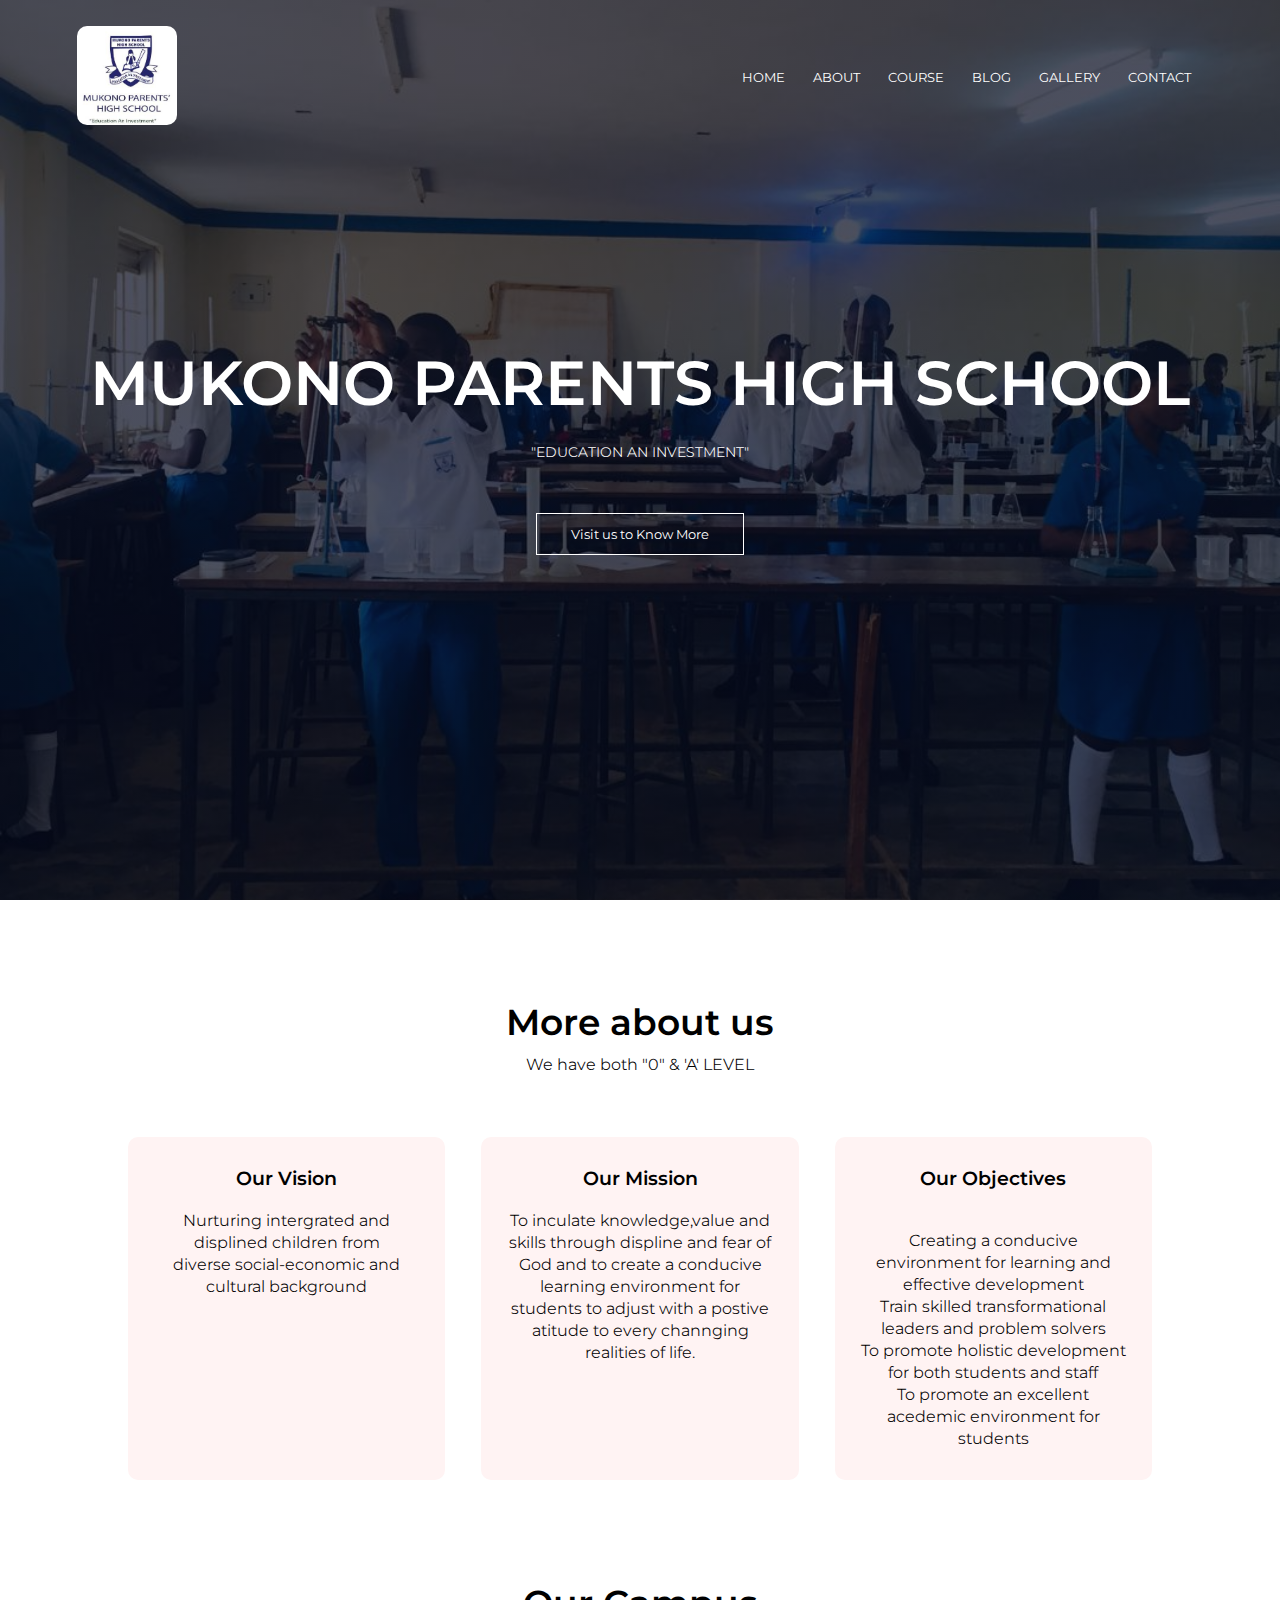
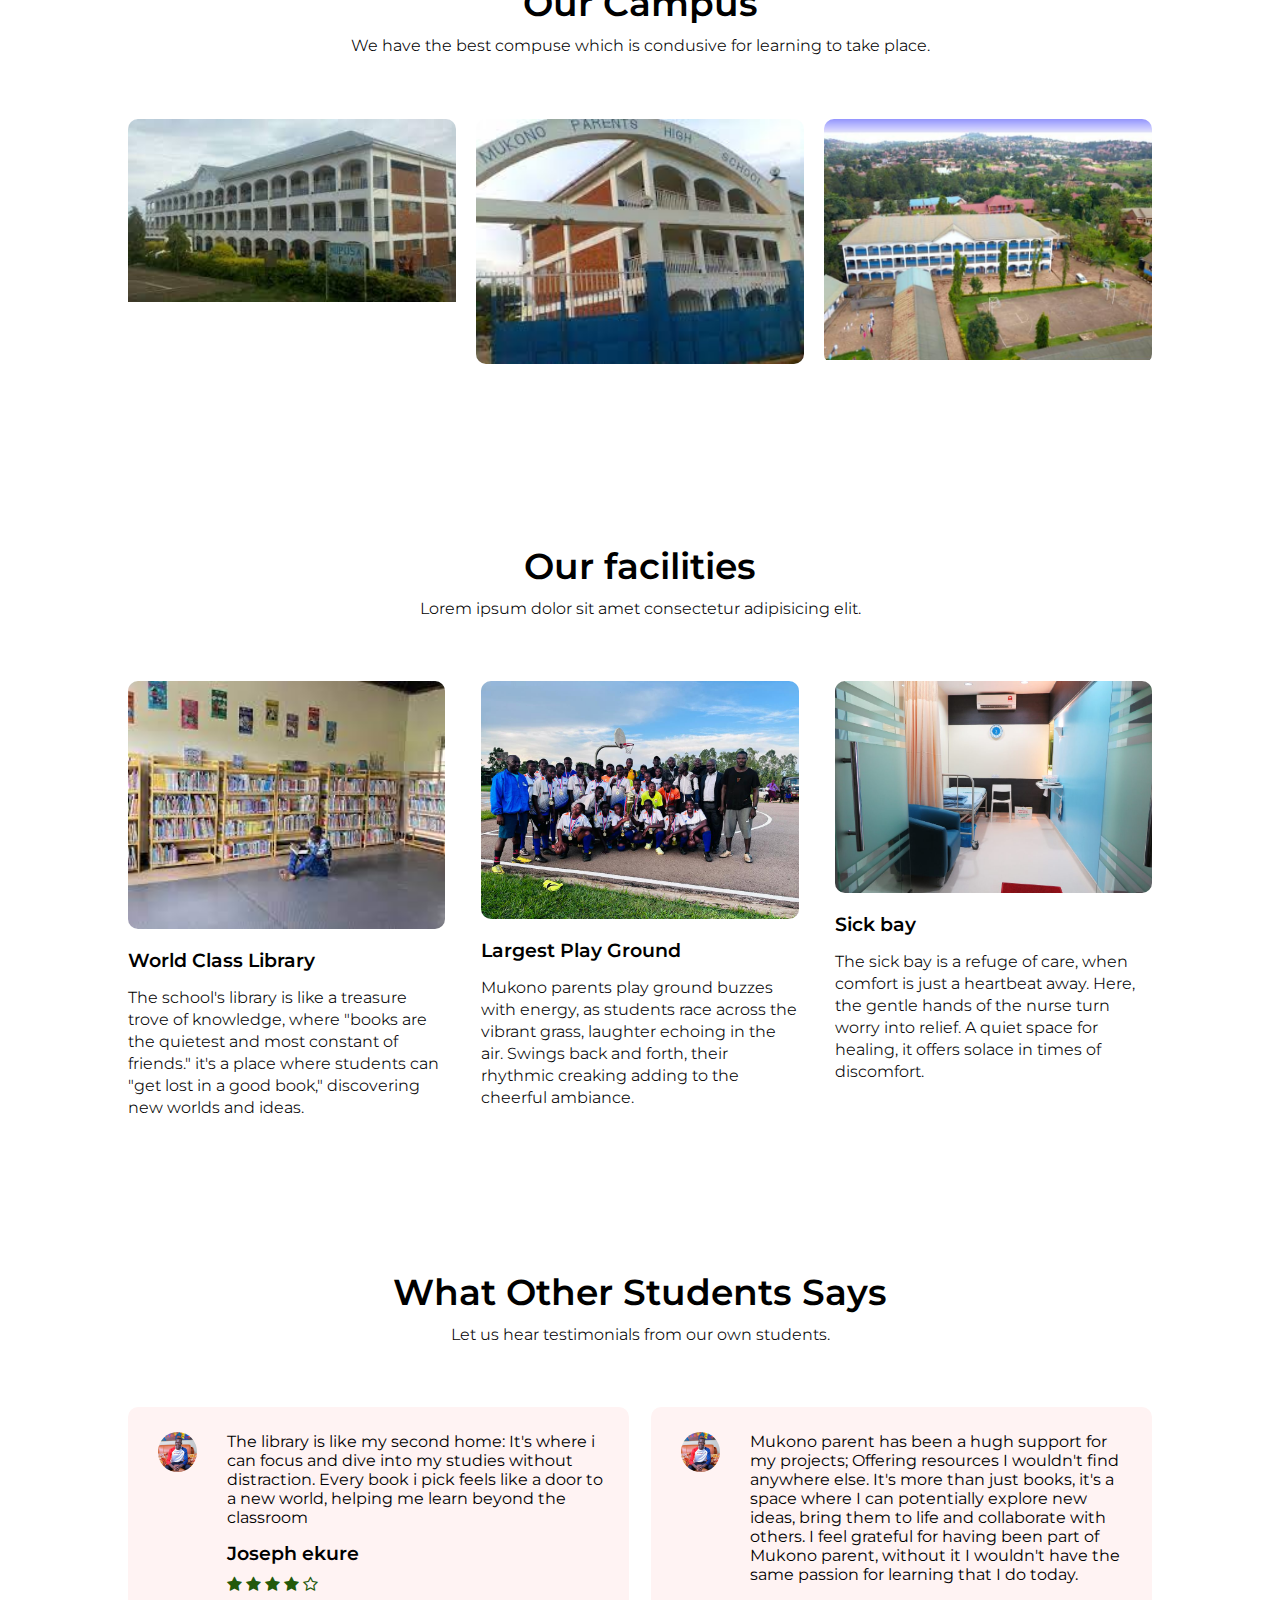
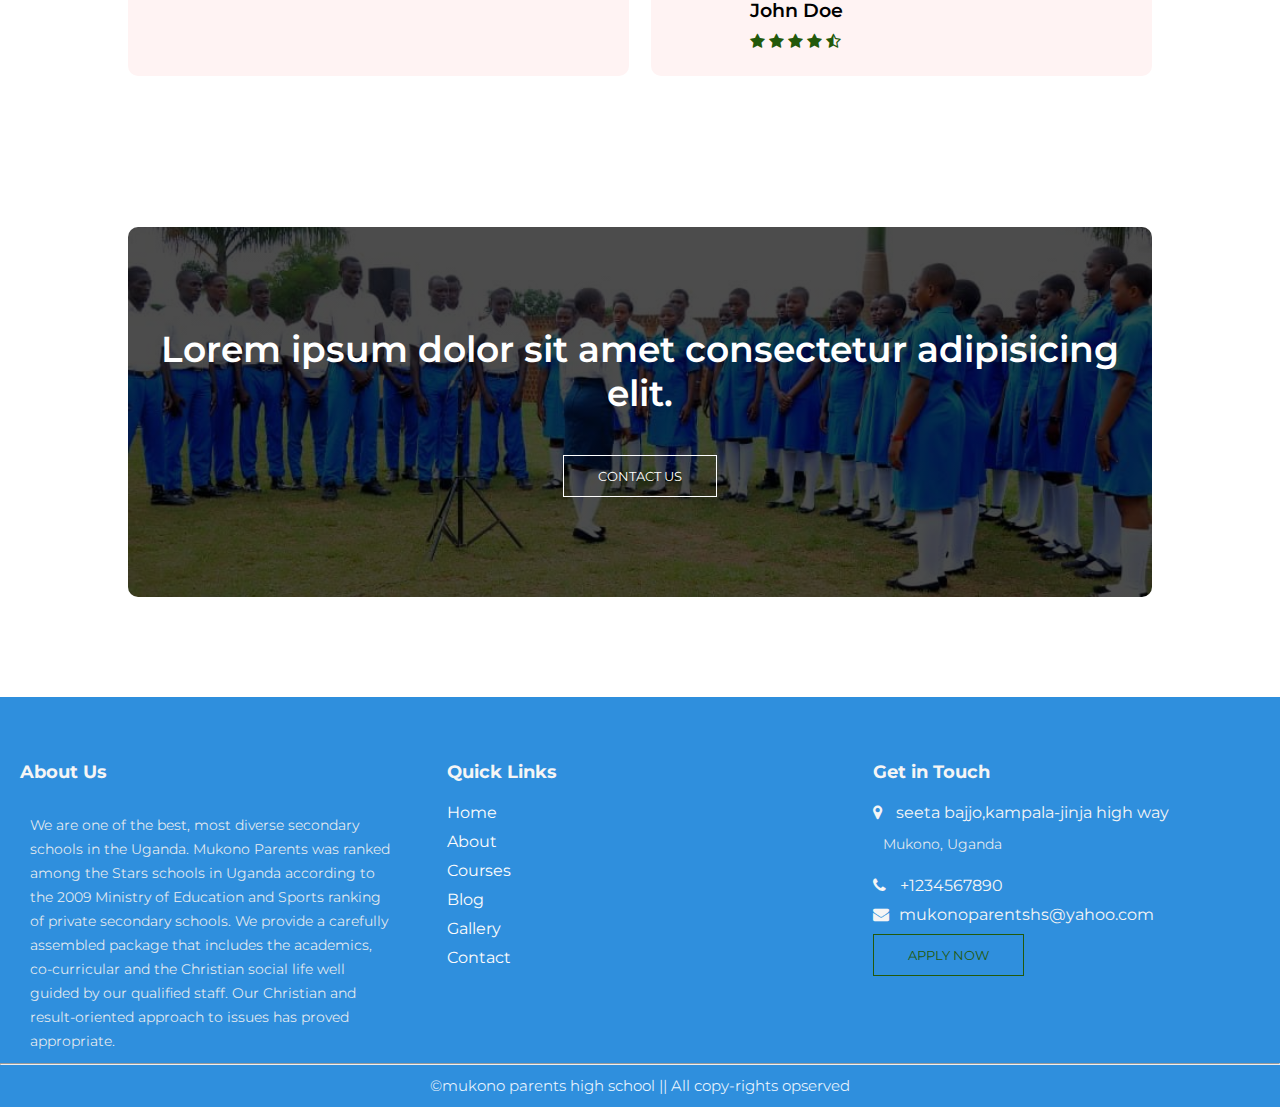
<file: MUKONO PARENTS EDITED/index.html>
<!DOCTYPE html>
<html lang="en">
  <head>
    <meta charset="UTF-8" />
    <meta name="viewport" content="width=device-width, initial-scale=1.0" />
    <title>Education</title>
    <link rel="stylesheet" href="style.css" />
    <link rel="preconnect" href="https://fonts.googleapis.com" />
    <link rel="preconnect" href="https://fonts.gstatic.com" crossorigin />
    <link
      href="https://fonts.googleapis.com/css2?family=Montserrat:ital,wght@0,100..900;1,100..900&family=Poppins:ital,wght@0,100;0,200;0,300;0,400;0,500;0,600;0,700;0,800;0,900;1,100;1,200;1,300;1,400;1,500;1,600;1,700;1,800;1,900&display=swap"
      rel="stylesheet"
    />
    <link
      rel="stylesheet"
      href="https://stackpath.bootstrapcdn.com/font-awesome/4.7.0/css/font-awesome.min.css"
    />
  </head>
  <body>
    <!-- Header Section -->
    <section class="header">
      <nav>
        <a href="index.html"><img src="img/logo.jpeg" style="border-radius: 10PX;"></a>
        <div class="nav-links" id="navLinks">
          <i class="fa fa-times" onclick="hideMenu()"></i>
          <ul>
            <li><a href="index.html">HOME</a></li>
            <li><a href="about.html">ABOUT</a></li>
            <li><a href="course.html">COURSE</a></li>
            <li><a href="blog.html">BLOG</a></li>
            <li><a href="gallery.html">GALLERY</a></li>
            <li><a href="contact.html">CONTACT</a></li>
          </ul>
        </div>
        <i class="fa fa-bars" onclick="showMenu()"></i>
      </nav>
      <div class="text-box">
        <h1>MUKONO PARENTS HIGH SCHOOL</h1>
        <p>
          "EDUCATION AN INVESTMENT"<br />
          
        </p>
        <a href="" class="hero-btn">Visit us to Know More</a>
      </div>
    </section>
    <!-- Course Section -->
    <section class="course">
      <h1>More about us</h1>
      <p>We have both "0" & 'A' LEVEL</p>
      <div class="row">
        <div class="course-col">
          <h3>Our Vision</h3>
          <p>
            Nurturing intergrated and displined children from <br>diverse social-economic and cultural background
          </p>
        </div>
        <div class="course-col">
          <h3>Our Mission</h3>
          <p>
            To inculate knowledge,value and skills through displine and fear of God
            and to create a conducive learning environment for students to adjust with a 
           postive atitude
            to every channging realities of life.
          </p>
        </div>
        <div class="course-col">
          <h3>Our Objectives</h3>
          <p>
            <p>
              
                  Creating a conducive environment for learning  and effective development
                  <br>Train skilled transformational leaders and problem solvers
                 <br>To promote holistic development for both students and staff
                  <br>To promote an excellent acedemic environment for students
                  
                
          </p>
        </div>
      </div>
    </section>
<!-- Campus Section -->
    <section class="campus">
      <h1>Our Campus</h1>
      <p>We have the best compuse which is condusive for learning to take place.</p>
      <div class="row">
        <div class="campus-col">
          <img src="img/29-1.jpg" />
          <div class="layer">
            <h3>'0' level block</h3>
          </div>
        </div>
        <div class="campus-col">
          <img src="img/29-3.jpg" />
          <div class="layer">
            <h3>'A' level block</h3>
          </div>
        </div>
        <div class="campus-col">
          <img src="img/29.png" />
          <div class="layer">
            <h3>Arial view</h3>
          </div>
        </div>
      </div>
    </section>
<!-- Facilities Section -->
    <section class="facilities">
      <h1>Our facilities</h1>
      <p>Lorem ipsum dolor sit amet consectetur adipisicing elit.</p>
      <div class="row">
        <div class="facilities-col">
          <img src="img/29-4.jpg" />
          <h3>World Class Library</h3>
          <p>
            The school's library is like a treasure trove of knowledge, 
            where "books are the quietest and most constant of friends." 
            it's a place where students can "get lost in a good book," 
            discovering new worlds and ideas.
          </p>
        </div>
        <div class="facilities-col">
          <img src="img/28.jpeg" />
          <h3>Largest Play Ground</h3>
          <p>
            Mukono parents play ground buzzes with energy, 
            as students race across the vibrant grass, 
            laughter echoing in the air. Swings back and forth, 
            their rhythmic creaking adding to the cheerful ambiance.
          </p>
        </div>
        <div class="facilities-col">
          <img src="img/29-2.jpg" />
          <h3>Sick bay</h3>
          <p>
            The sick bay is a refuge of care, 
            when comfort is just a heartbeat away. 
            Here, the gentle hands of the nurse turn worry into relief. 
            A quiet space for healing, it offers solace in times of discomfort.
          </p>
        </div>
      </div>
    </section>
<!-- Testimonials Section -->
    <section class="testimonials">
      <h1>What Other Students Says</h1>
      <p>Let us hear testimonials from our own students.</p>
      <div class="row">
        <div class="testimonials-col">
          <img src="img/lala (1).jpg" />
          <div>
            The library is like my second home: 
            It's where i can focus and dive into my studies without distraction.
             Every book i pick feels like a door to a new world,
              helping me learn beyond the classroom
            <h3>Joseph ekure</h3>
            <i class="fa fa-star"></i>
            <i class="fa fa-star"></i>
            <i class="fa fa-star"></i>
            <i class="fa fa-star"></i>
            <i class="fa fa-star-o"></i>

          </div>
        </div>
        <div class="testimonials-col">
          <img src="img/lala (1).jpg" />
          <div>
            Mukono parent has been a hugh support for my projects; 
            Offering resources I wouldn't find anywhere else. 
            It's more than just books, it's a space where I can potentially explore new 
            ideas, bring them to life and collaborate with others. I feel grateful for having been part of Mukono parent, without it 
            I wouldn't have the same passion for learning that I do today.
            <h3>John Doe</h3>
            <i class="fa fa-star"></i>
            <i class="fa fa-star"></i>
            <i class="fa fa-star"></i>
            <i class="fa fa-star"></i>
            <i class="fa fa-star-half-o"></i>
          </div>
        </div>
      </div>
    </section>
<!-- Call to Action -->
<section class="cta">
  <h1>Lorem ipsum dolor sit amet consectetur adipisicing elit.</h1>
  <a href="" class="hero-btn">CONTACT US</a>

</section>
<!-- Footer Section -->
<footer>
  <div class="container">
    <div class="row">
      <div class="footer-col">
        <h4>About Us</h4>
        <p>
          We are one of the best, most diverse secondary schools in the Uganda. Mukono Parents was ranked among the Stars schools in Uganda according to the 2009 Ministry of Education and Sports ranking of private secondary schools.

         We provide a carefully assembled package that includes the academics, co-curricular and the Christian          social life well guided by our qualified staff. Our Christian and result-oriented approach to issues          has proved appropriate.
                   
        </p>
      </div>
      <div class="footer-col">
        <h4>Quick Links</h4>
        <ul>
          <li><a href="index.html">Home</a></li>
          <li><a href="about.html">About</a></li>
          <li><a href="course.html">Courses</a></li>
          <li><a href="blog.html">Blog</a></li>
          <li><a href="gallery.html">Gallery</a></li>
          <li><a href="contact.html">Contact</a></li>
        </ul>
      </div>
      <div class="footer-col">
        <h4>Get in Touch</h4>
        <ul>
          <li><i class="fa fa-map-marker"></i> seeta bajjo,kampala-jinja high way
            <P>Mukono, Uganda</P></li>
          <li><i class="fa fa-phone"></i> +1234567890</li>
          <li><i class="fa fa-envelope"></i>mukonoparentshs@yahoo.com</li>
         <a href="https://docs.google.com/forms/d/e/1FAIpQLSeHrAQelpTEQXDjTm_EuXPVsO-MV9IlmvVej2JhAoj5kttdlA/viewform?usp=sf_link"> <button type="submit" class="hero-btn red-btn">APPLY NOW</button></a>
        </ul>
      </div>
    </div>
  </div>
  <hr>
  <p style="text-align: center; font-size: 15px; color: aliceblue;"> &copy;mukono parents high school || All copy-rights opserved</p>
</footer>


<!-- JavaScript -->
    <script>
      var navLinks = document.getElementById("navLinks");
      function showMenu() {
        navLinks.style.right = "0";
      }
      function hideMenu() {
        navLinks.style.right = "-200px";
      }
    </script>
  </body>
</html>
</file>
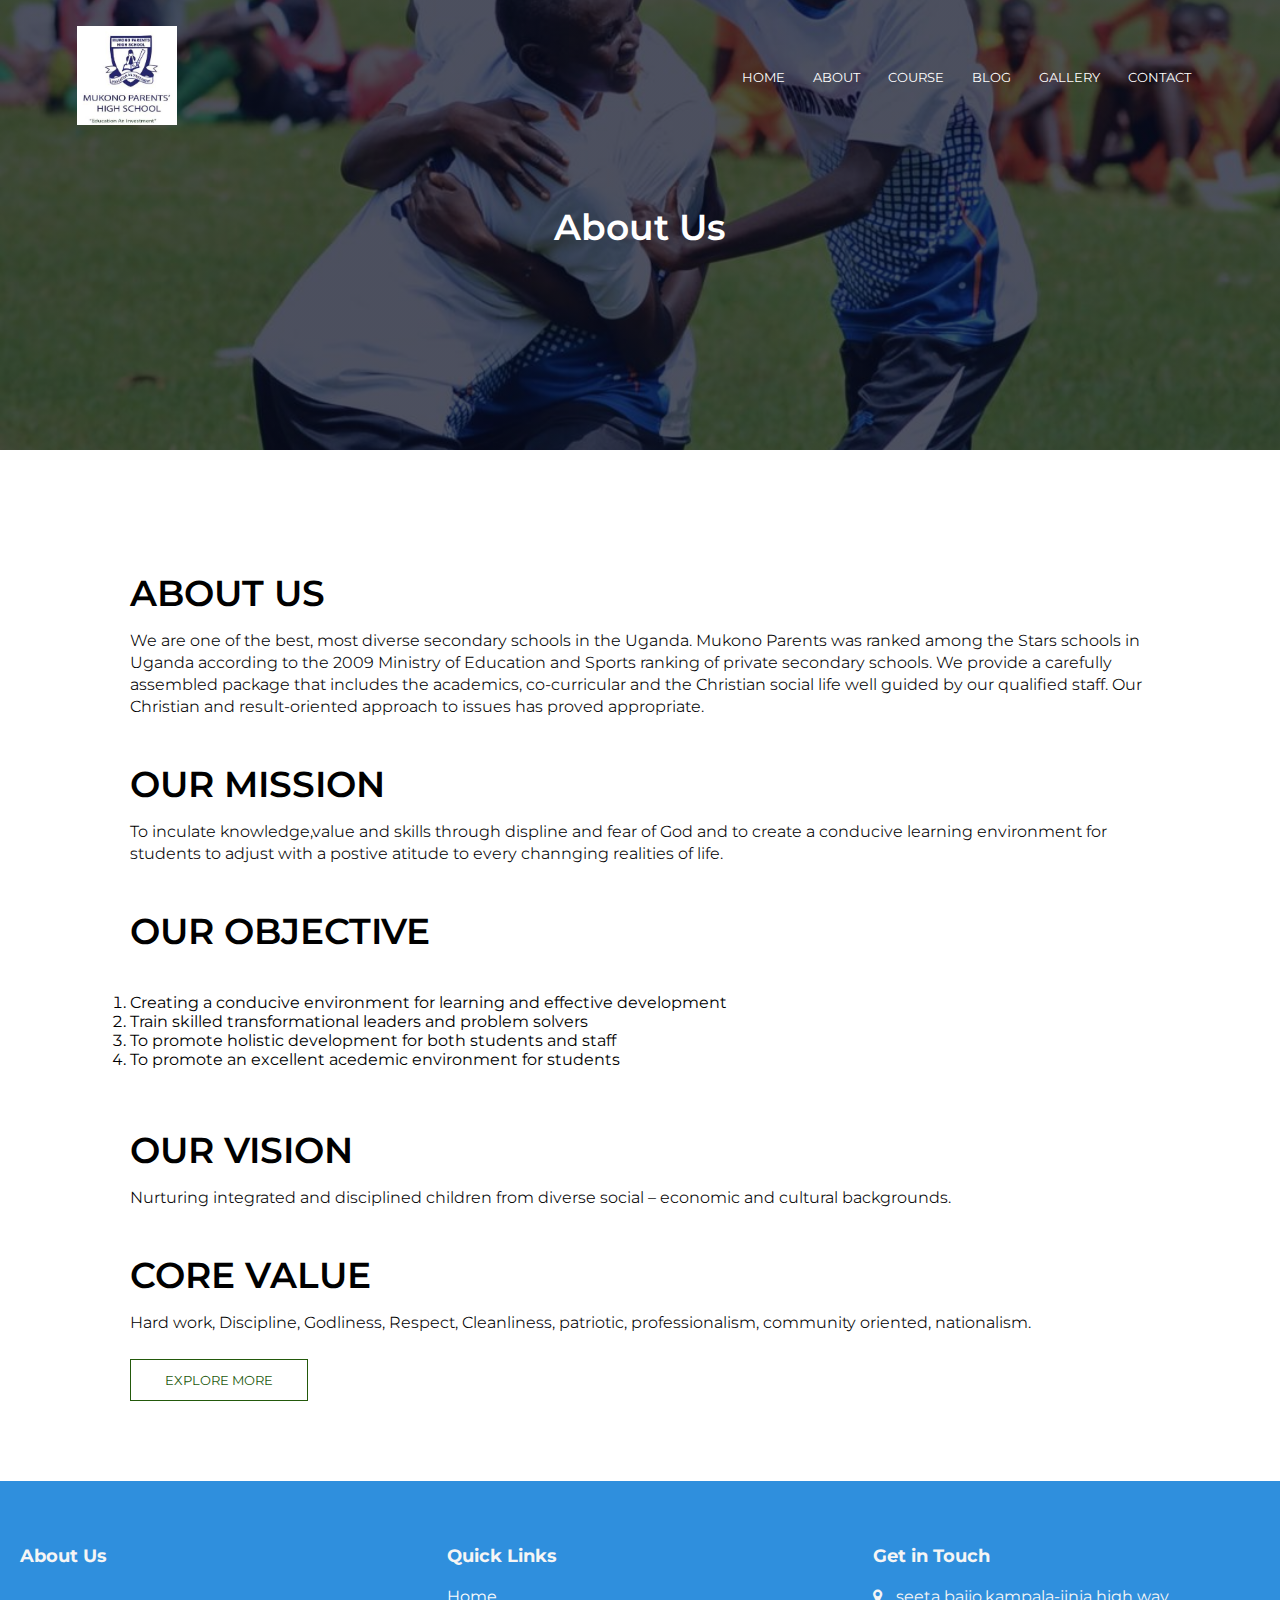
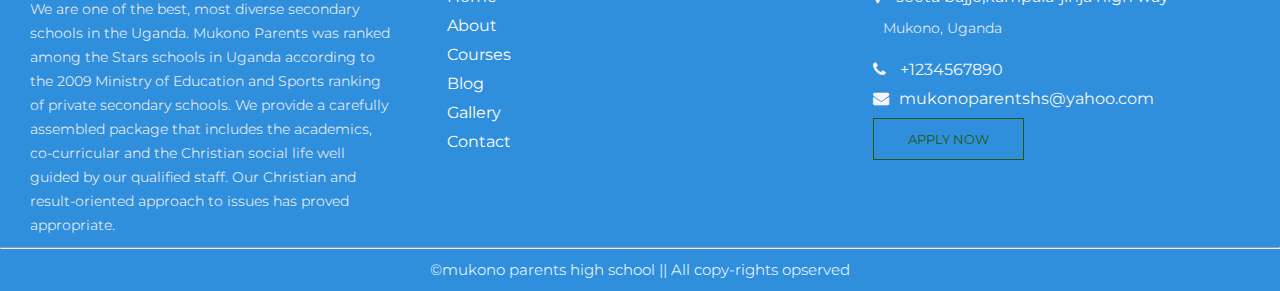
<file: MUKONO PARENTS EDITED/about.html>
<!DOCTYPE html>
<html lang="en">
  <head>
    <meta charset="UTF-8" />
    <meta name="viewport" content="width=device-width, initial-scale=1.0" />
    <title>Mukono Parents High School</title>
    <link rel="stylesheet" href="style.css" />
    <link rel="preconnect" href="https://fonts.googleapis.com" />
    <link rel="preconnect" href="https://fonts.gstatic.com" crossorigin />
    <link
      href="https://fonts.googleapis.com/css2?family=Montserrat:ital,wght@0,100..900;1,100..900&family=Poppins:ital,wght@0,100;0,200;0,300;0,400;0,500;0,600;0,700;0,800;0,900;1,100;1,200;1,300;1,400;1,500;1,600;1,700;1,800;1,900&display=swap"
      rel="stylesheet"
    />
    <link
      rel="stylesheet"
      href="https://stackpath.bootstrapcdn.com/font-awesome/4.7.0/css/font-awesome.min.css"
    />
  </head>
  <body>
    <!-- Header Section -->
    <section class="sub-header">
      <nav>
        <a href="index.html"><img src="img/logo.jpeg" /></a>
        <div class="nav-links" id="navLinks">
          <i class="fa fa-times" onclick="hideMenu()"></i>
          <ul>
            <li><a href="index.html">HOME</a></li>
            <li><a href="about.html">ABOUT</a></li>
            <li><a href="course.html">COURSE</a></li>
            <li><a href="blog.html">BLOG</a></li>
            <li><a href="gallery.html">GALLERY</a></li>
            <li><a href="contact.html">CONTACT</a></li>
          </ul>
        </div>
        <i class="fa fa-bars" onclick="showMenu()"></i>
      </nav>
      <h1>About Us</h1>
    </section>

    <!-- About us content -->
    <section class="about-us">
      <div class="row">
        <div class="about-col">
          <h1>ABOUT US</h1>
          <p>We are one of the best, most diverse secondary schools in the Uganda. Mukono Parents was ranked among the Stars schools in Uganda according to the 2009 Ministry of Education and Sports ranking of private secondary schools.

            We provide a carefully assembled package that includes the academics, co-curricular and the Christian social life well guided by our qualified staff. Our Christian and result-oriented approach to issues has proved appropriate.</p>
          <br>
          <h1>OUR MISSION</h1>
            <P>
              To inculate knowledge,value and skills through displine and fear of God
              and to create a conducive learning environment for students to adjust with a postive atitude
              to every channging realities of life.
            </P>
            <br>
            <h1>OUR OBJECTIVE</h1>
            <P>
              <ol>
                <li>Creating a conducive environment for learning  and effective development</li>
                <li>Train skilled transformational leaders and problem solvers</li>
                <li>To promote holistic development for both students and staff</li>
                <li>To promote an excellent acedemic environment for students</li>
                
              </ol>
            </P>
               <br>
              <h1>OUR VISION</h1>
                <P>
                  Nurturing integrated and disciplined children from diverse social – economic and cultural backgrounds.
                </P>
                <br>
                <h1>CORE VALUE</h1>
               <P>
                Hard work, Discipline, Godliness, Respect, Cleanliness,  patriotic,  professionalism, community oriented, nationalism.    
              </P>
          <a href="staff.html" class="hero-btn red-btn">EXPLORE MORE</a>
        </div>
        <!-- <div class="about-col"> -->
          <!-- <img src="img/about.jpg"> -->
        <!-- </div> -->
      </div>
    </section>
<!-- Footer Section -->
<footer>
  <div class="container">
    <div class="row">
      <div class="footer-col">
        <h4>About Us</h4>
        <p>
          We are one of the best, most diverse secondary schools in the Uganda. Mukono Parents was 
          ranked among the Stars schools in Uganda according to the 2009 Ministry of Education and 
          Sports ranking of private secondary schools.
          
          We provide a carefully assembled package that includes the academics, co-curricular and the Christian 
          social life well guided by our qualified staff. Our Christian and result-oriented approach to issues 
          has proved appropriate.
         
        </p>
      </div>
      <div class="footer-col">
        <h4>Quick Links</h4>
        <ul>
          <li><a href="index.html">Home</a></li>
          <li><a href="about.html">About</a></li>
          <li><a href="course.html">Courses</a></li>
          <li><a href="blog.html">Blog</a></li>
          <li><a href="gallery.html">Gallery</a></li>
          <li><a href="contact.html">Contact</a></li>
        </ul>
      </div>
      <div class="footer-col">
        <h4>Get in Touch</h4>
        <ul>
          <li><i class="fa fa-map-marker"></i> seeta bajjo,kampala-jinja high way
            <P>Mukono, Uganda</P></li>
          <li><i class="fa fa-phone"></i> +1234567890</li>
          <li><i class="fa fa-envelope"></i>mukonoparentshs@yahoo.com</li>
         <a href="https://docs.google.com/forms/d/e/1FAIpQLSeHrAQelpTEQXDjTm_EuXPVsO-MV9IlmvVej2JhAoj5kttdlA/viewform?usp=sf_link"> <button type="submit" class="hero-btn red-btn">APPLY NOW</button></a>
        </ul>
      </div>
    </div>
  </div>
  <hr>
<p style="text-align: center; font-size: 15px; color: aliceblue;"> &copy;mukono parents high 
school || All copy-rights opserved</p>
</footer>


<!-- JavaScript -->
    <script>
      var navLinks = document.getElementById("navLinks");
      function showMenu() {
        navLinks.style.right = "0";
      }
      function hideMenu() {
        navLinks.style.right = "-200px";
      }
    </script>
  </body>
</html>
</file>
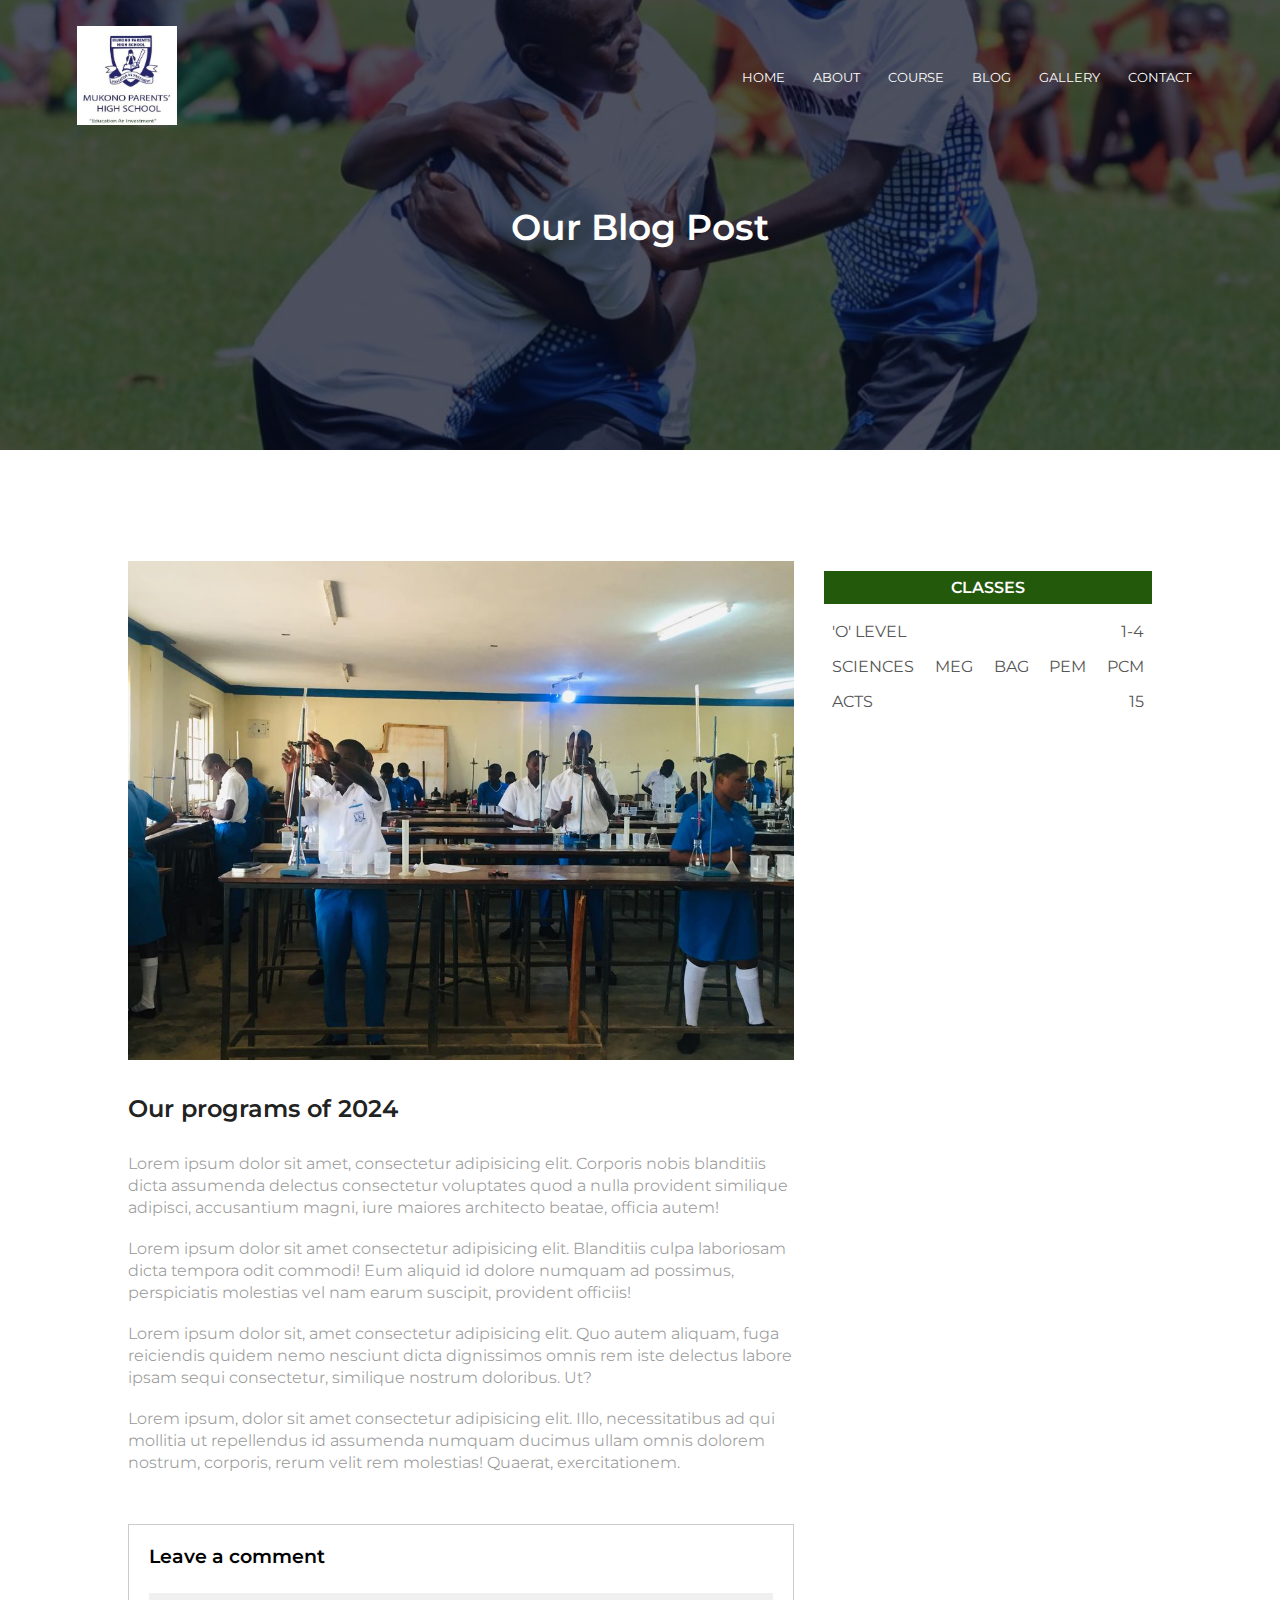
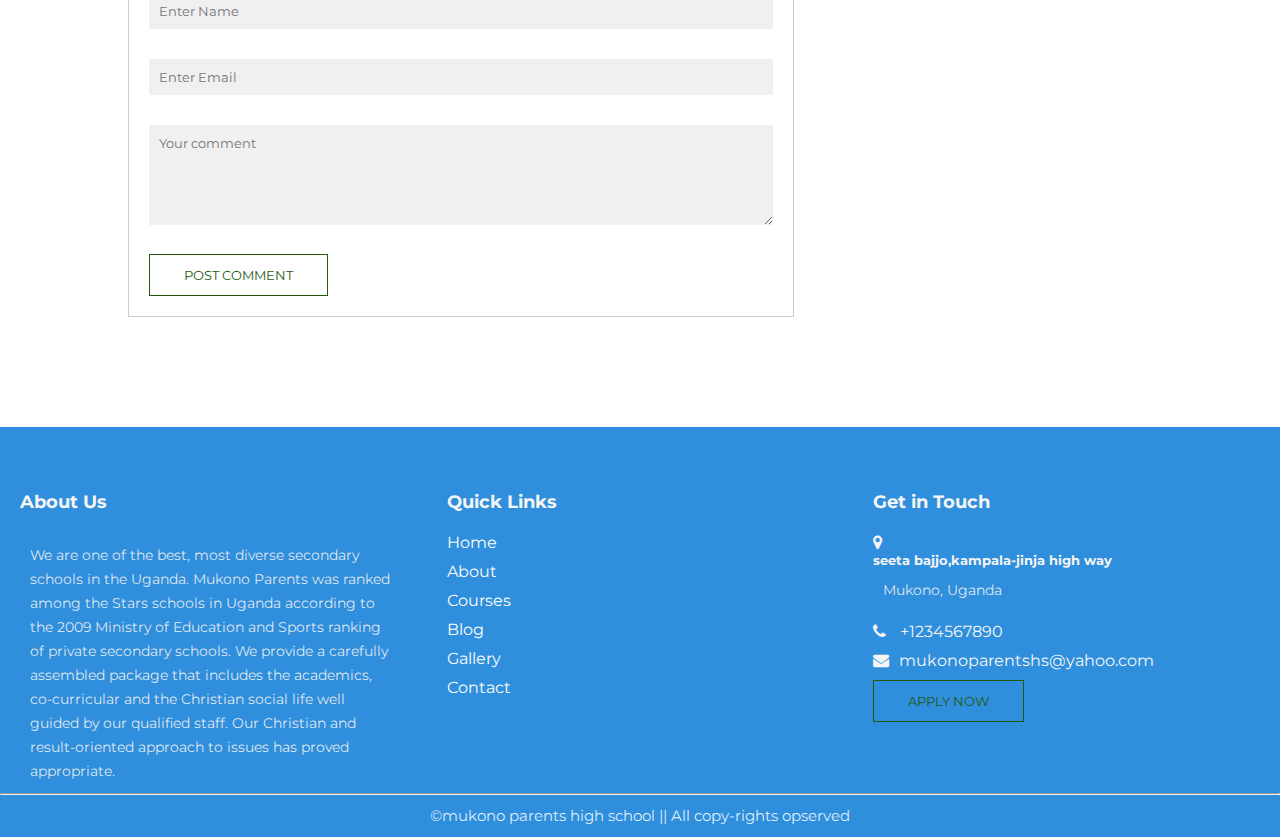
<file: MUKONO PARENTS EDITED/blog.html>
<!DOCTYPE html>
<html lang="en">
  <head>
    <meta charset="UTF-8" />
    <meta name="viewport" content="width=device-width, initial-scale=1.0" />
    <title>Mukono Parents High School</title>
    <link rel="stylesheet" href="style.css" />
    <link rel="preconnect" href="https://fonts.googleapis.com" />
    <link rel="preconnect" href="https://fonts.gstatic.com" crossorigin />
    <link
      href="https://fonts.googleapis.com/css2?family=Montserrat:ital,wght@0,100..900;1,100..900&family=Poppins:ital,wght@0,100;0,200;0,300;0,400;0,500;0,600;0,700;0,800;0,900;1,100;1,200;1,300;1,400;1,500;1,600;1,700;1,800;1,900&display=swap"
      rel="stylesheet"
    />
    <link
      rel="stylesheet"
      href="https://stackpath.bootstrapcdn.com/font-awesome/4.7.0/css/font-awesome.min.css"
    />
  </head>
  <body>
    <!-- Header Section -->
    <section class="sub-header">
      <nav>
        <a href="index.html"><img src="img/logo.jpeg" /></a>
        <div class="nav-links" id="navLinks">
          <i class="fa fa-times" onclick="hideMenu()"></i>
          <ul>
            <li><a href="index.html">HOME</a></li>
            <li><a href="about.html">ABOUT</a></li>
            <li><a href="course.html">COURSE</a></li>
            <li><a href="blog.html">BLOG</a></li>
            <li><a href="gallery.html">GALLERY</a></li>
            <li><a href="contact.html">CONTACT</a></li>
          </ul>
        </div>
        <i class="fa fa-bars" onclick="showMenu()"></i>
      </nav>
      <h1>Our Blog Post</h1>
    </section>
    <!-- Blog Page Content -->
    <section class="blog-content">
      <div class="row">
        <div class="blog-left">
          <img src="img/19.jpeg" />
          <h2>Our programs of 2024</h2>
          <p>
            Lorem ipsum dolor sit amet, consectetur adipisicing elit. Corporis
            nobis blanditiis dicta assumenda delectus consectetur voluptates
            quod a nulla provident similique adipisci, accusantium magni, iure
            maiores architecto beatae, officia autem!
          </p>
          <br />
          <p>
            Lorem ipsum dolor sit amet consectetur adipisicing elit. Blanditiis
            culpa laboriosam dicta tempora odit commodi! Eum aliquid id dolore
            numquam ad possimus, perspiciatis molestias vel nam earum suscipit,
            provident officiis!
          </p>
          <br />
          <p>
            Lorem ipsum dolor sit, amet consectetur adipisicing elit. Quo autem
            aliquam, fuga reiciendis quidem nemo nesciunt dicta dignissimos
            omnis rem iste delectus labore ipsam sequi consectetur, similique
            nostrum doloribus. Ut?
          </p>
          <br />
          <p>
            Lorem ipsum, dolor sit amet consectetur adipisicing elit. Illo,
            necessitatibus ad qui mollitia ut repellendus id assumenda numquam
            ducimus ullam omnis dolorem nostrum, corporis, rerum velit rem
            molestias! Quaerat, exercitationem.
          </p>

          <div class="comment-box">
            <h3>Leave a comment</h3>
            <form class="comment-form">
              <input type="text" placeholder="Enter Name" />
              <input type="email" placeholder="Enter Email" />
              <textarea rows="5" placeholder="Your comment"></textarea>
              <button type="submit" class="hero-btn red-btn">POST COMMENT</button>
            </form>
          </div>
        </div>
        <div class="blog-right">
          <h3>CLASSES</h3>
          <div>
            <span>'O' LEVEL</span>
            <span>1-4</span>
          </div>
          <div>
            <span>SCIENCES</span>
            <span>MEG</span>
            <span>BAG</span>
            <span>PEM</span>
            <span>PCM</span>
          </div>
          <div>
            <span>ACTS</span>
            <span>15</span>
          </div>
          
          
      </div>
    </section>
    <!-- Footer Section -->
    <footer>
      <div class="container">
        <div class="row">
          <div class="footer-col">
            <h4>About Us</h4>
            <p>
              
              We are one of the best, most diverse secondary schools in the Uganda. Mukono Parents was 
              ranked among the Stars schools in Uganda according to the 2009 Ministry of Education and 
              Sports ranking of private secondary schools.
              
              We provide a carefully assembled package that includes the academics, co-curricular and the Christian 
              social life well guided by our qualified staff. Our Christian and result-oriented approach to issues 
              has proved appropriate.
              
            </p>
          </div>
          <div class="footer-col">
            <h4>Quick Links</h4>
            <ul>
              <li><a href="index.html">Home</a></li>
              <li><a href="about.html">About</a></li>
              <li><a href="course.html">Courses</a></li>
              <li><a href="blog.html">Blog</a></li>
              <li><a href="gallery.html">Gallery</a></li>
              <li><a href="contact.html">Contact</a></li>
            </ul>
          </div>
          <div class="footer-col">
            <h4>Get in Touch</h4>
            <ul>
              <li>
                <i class="fa fa-map-marker"></i>  <h5>seeta bajjo,kampala-jinja high way</h5>
                <P>Mukono, Uganda</P>
              </li>
              <li><i class="fa fa-phone"></i> +1234567890</li>
              <li><i class="fa fa-envelope"></i>mukonoparentshs@yahoo.com</li>
              <button type="submit" class="hero-btn red-btn">APPLY NOW</button>
            </ul>
          </div>
        </div>
      </div>
      <hr>
<p style="text-align: center; font-size: 15px; color: aliceblue;"> &copy;mukono parents high 
school || All copy-rights opserved</p>
    </footer>

    <!-- JavaScript -->
    <script>
      var navLinks = document.getElementById("navLinks");
      function showMenu() {
        navLinks.style.right = "0";
      }
      function hideMenu() {
        navLinks.style.right = "-200px";
      }
    </script>
  </body>
</html>
</file>
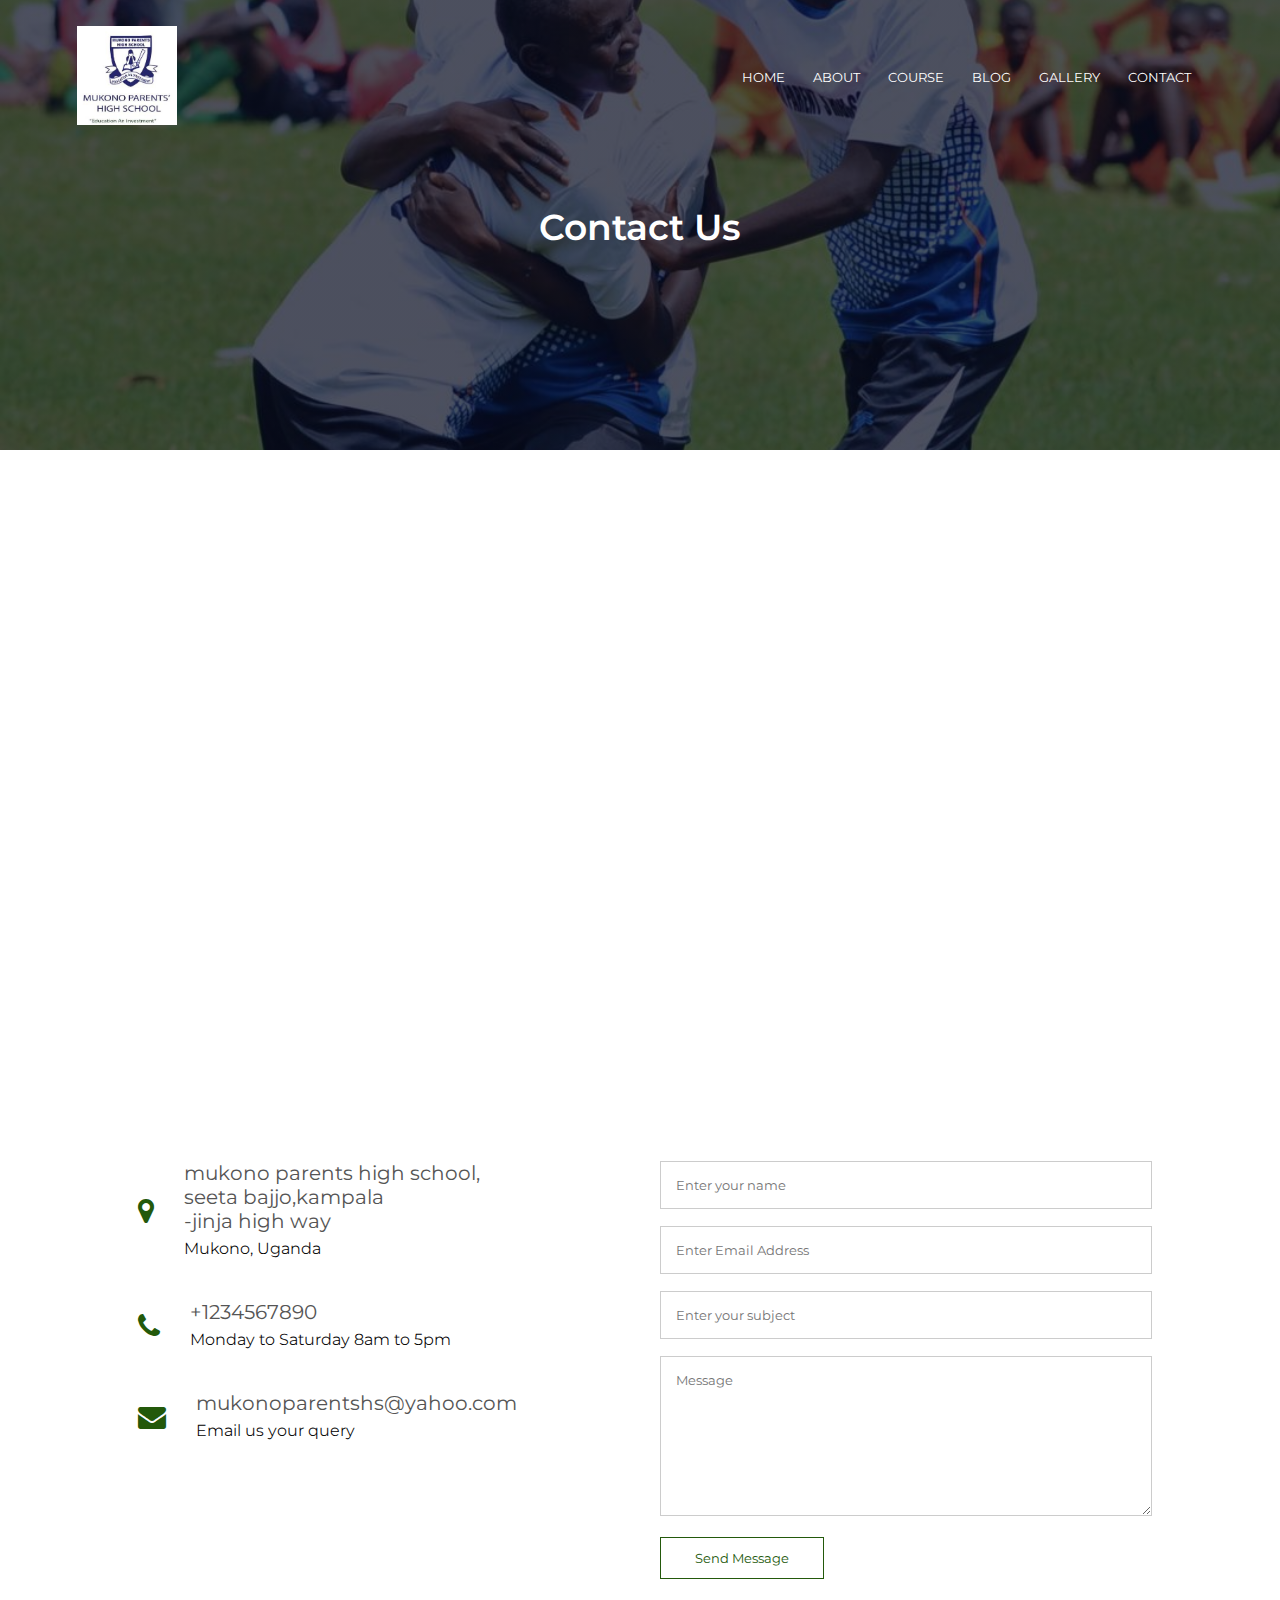
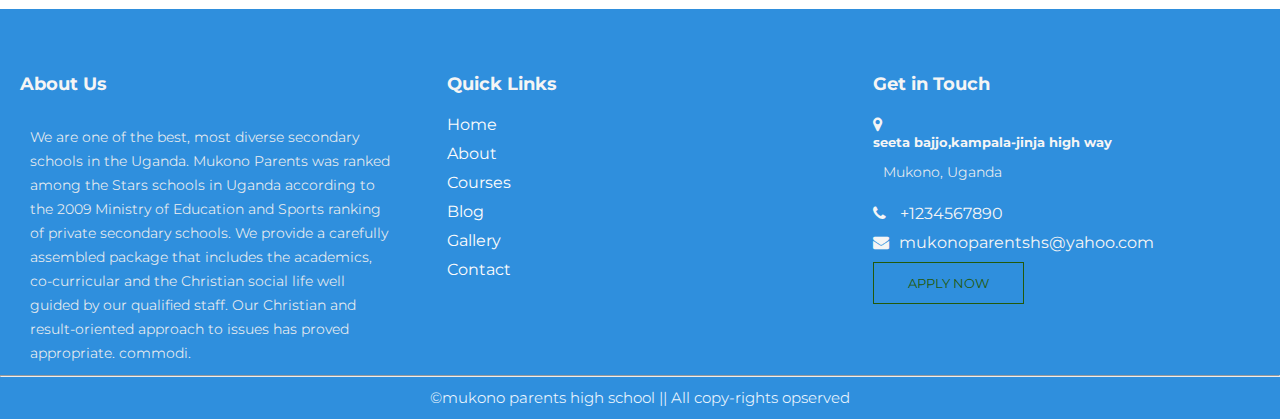
<file: MUKONO PARENTS EDITED/contact.html>
<!DOCTYPE html>
<html lang="en">
  <head>
    <meta charset="UTF-8" />
    <meta name="viewport" content="width=device-width, initial-scale=1.0" />
    <title>Mukono Parents High School</title>
    <link rel="stylesheet" href="style.css" />
    <link rel="preconnect" href="https://fonts.googleapis.com" />
    <link rel="preconnect" href="https://fonts.gstatic.com" crossorigin />
    <link
      href="https://fonts.googleapis.com/css2?family=Montserrat:ital,wght@0,100..900;1,100..900&family=Poppins:ital,wght@0,100;0,200;0,300;0,400;0,500;0,600;0,700;0,800;0,900;1,100;1,200;1,300;1,400;1,500;1,600;1,700;1,800;1,900&display=swap"
      rel="stylesheet"
    />
    <link
      rel="stylesheet"
      href="https://stackpath.bootstrapcdn.com/font-awesome/4.7.0/css/font-awesome.min.css"
    />
  </head>
  <body>
    <!-- Header Section -->
    <section class="sub-header">
      <nav>
        <a href="index.html"><img src="img/logo.jpeg" /></a>
        <div class="nav-links" id="navLinks">
          <i class="fa fa-times" onclick="hideMenu()"></i>
          <ul>
            <li><a href="index.html">HOME</a></li>
            <li><a href="about.html">ABOUT</a></li>
            <li><a href="course.html">COURSE</a></li>
            <li><a href="blog.html">BLOG</a></li>
            <li><a href="gallery.html">GALLERY</a></li>
            <li><a href="contact.html">CONTACT</a></li>
          </ul>
        </div>
        <i class="fa fa-bars" onclick="showMenu()"></i>
      </nav>
      <h1>Contact Us</h1>
    </section>

    <!-- Contact content -->
    <section class="location">
     
      <div style="overflow:hidden;max-width:100%;width:500px;height:500px;"><div id="g-mapdisplay" style="height:100%; width:100%;max-width:100%;"><iframe style="height:100%;width:100%;border:0;" frameborder="0" src="https://www.google.com/maps/embed/v1/place?q=mukono+parents+high+school,seeta+bajjo+mukono&key=AIzaSyBFw0Qbyq9zTFTd-tUY6dZWTgaQzuU17R8"></iframe></div><a class="google-map-html" rel="nofollow" href="https://www.bootstrapskins.com/themes" id="enable-map-data">premium bootstrap themes</a><style>#g-mapdisplay img{max-width:none!important;background:none!important;font-size: inherit;font-weight:inherit;}</style></div>
     
    </section>
    <section class="contact-us">
      <div class="row">
        <div class="contact-col">
          <div>
            <i class="fa fa-map-marker"></i>
            <span>
              <h5>mukono parents high school,<br> seeta bajjo,kampala <br>-jinja high way</h5>
              <P>Mukono, Uganda</P>
            </span>
          </div>
          <div>
            <i class="fa fa-phone"></i>
            <span>
              <h5>+1234567890</h5>
              <P>Monday to Saturday 8am to 5pm</P>
            </span>
          </div>
          <div>
            <i class="fa fa-envelope"></i>
            <span>
              <h5>mukonoparentshs@yahoo.com</h5>
              <P>Email us your query</P>
            </span>
          </div>
        </div>
        <div class="contact-col">
          <form action="form-handler.php" method="post">
            <input type="text" name="name" placeholder="Enter your name" required>
            <input type="email" name="email" placeholder="Enter Email Address" required>
            <input type="text" name="subject" placeholder="Enter your subject" required>
            <textarea rows="8" name="message"placeholder="Message" required></textarea>
            <button type="submit" class="hero-btn red-btn">Send Message</button>
          </form>
        </div>
      </div>

    </section>
    <!-- Footer Section -->
    <footer>
      <div class="container">
        <div class="row">
          <div class="footer-col">
            <h4>About Us</h4>
            <p>
              We are one of the best, most diverse secondary schools in the Uganda. Mukono Parents was 
              ranked among the Stars schools in Uganda according to the 2009 Ministry of Education and 
              Sports ranking of private secondary schools.
              
              We provide a carefully assembled package that includes the academics, co-curricular and the Christian 
              social life well guided by our qualified staff. Our Christian and result-oriented approach to issues 
              has proved appropriate.
             
              commodi.
            </p>
          </div>
          <div class="footer-col">
            <h4>Quick Links</h4>
            <ul>
              <li><a href="index.html">Home</a></li>
              <li><a href="about.html">About</a></li>
              <li><a href="course.html">Courses</a></li>
              <li><a href="blog.html">Blog</a></li>
              <li><a href="gallery.html">Gallery</a></li>
              <li><a href="contact.html">Contact</a></li>
            </ul>
          </div>
          <div class="footer-col">
            <h4>Get in Touch</h4>
            <ul>
              <li>
                <i class="fa fa-map-marker"></i> <h5>seeta bajjo,kampala-jinja high way</h5>
                <P>Mukono, Uganda</P>
              </li>
              <li><i class="fa fa-phone"></i> +1234567890</li>
              <li><i class="fa fa-envelope"></i>mukonoparentshs@yahoo.com</li>
            <a href="https://docs.google.com/forms/d/e/1FAIpQLSeHrAQelpTEQXDjTm_EuXPVsO-MV9IlmvVej2JhAoj5kttdlA/viewform?usp=sf_link"><button  type="submit" class="hero-btn red-btn">APPLY NOW</button></a>
            </ul>
          </div>
        </div>
      </div>
      <hr>
<p style="text-align: center; font-size: 15px; color: aliceblue;"> &copy;mukono parents high 
school || All copy-rights opserved</p>
    </footer>

    <!-- JavaScript -->
    <script>
      var navLinks = document.getElementById("navLinks");
      function showMenu() {
        navLinks.style.right = "0";
      }
      function hideMenu() {
        navLinks.style.right = "-200px";
      }
    </script>
  </body>
</html>
</file>
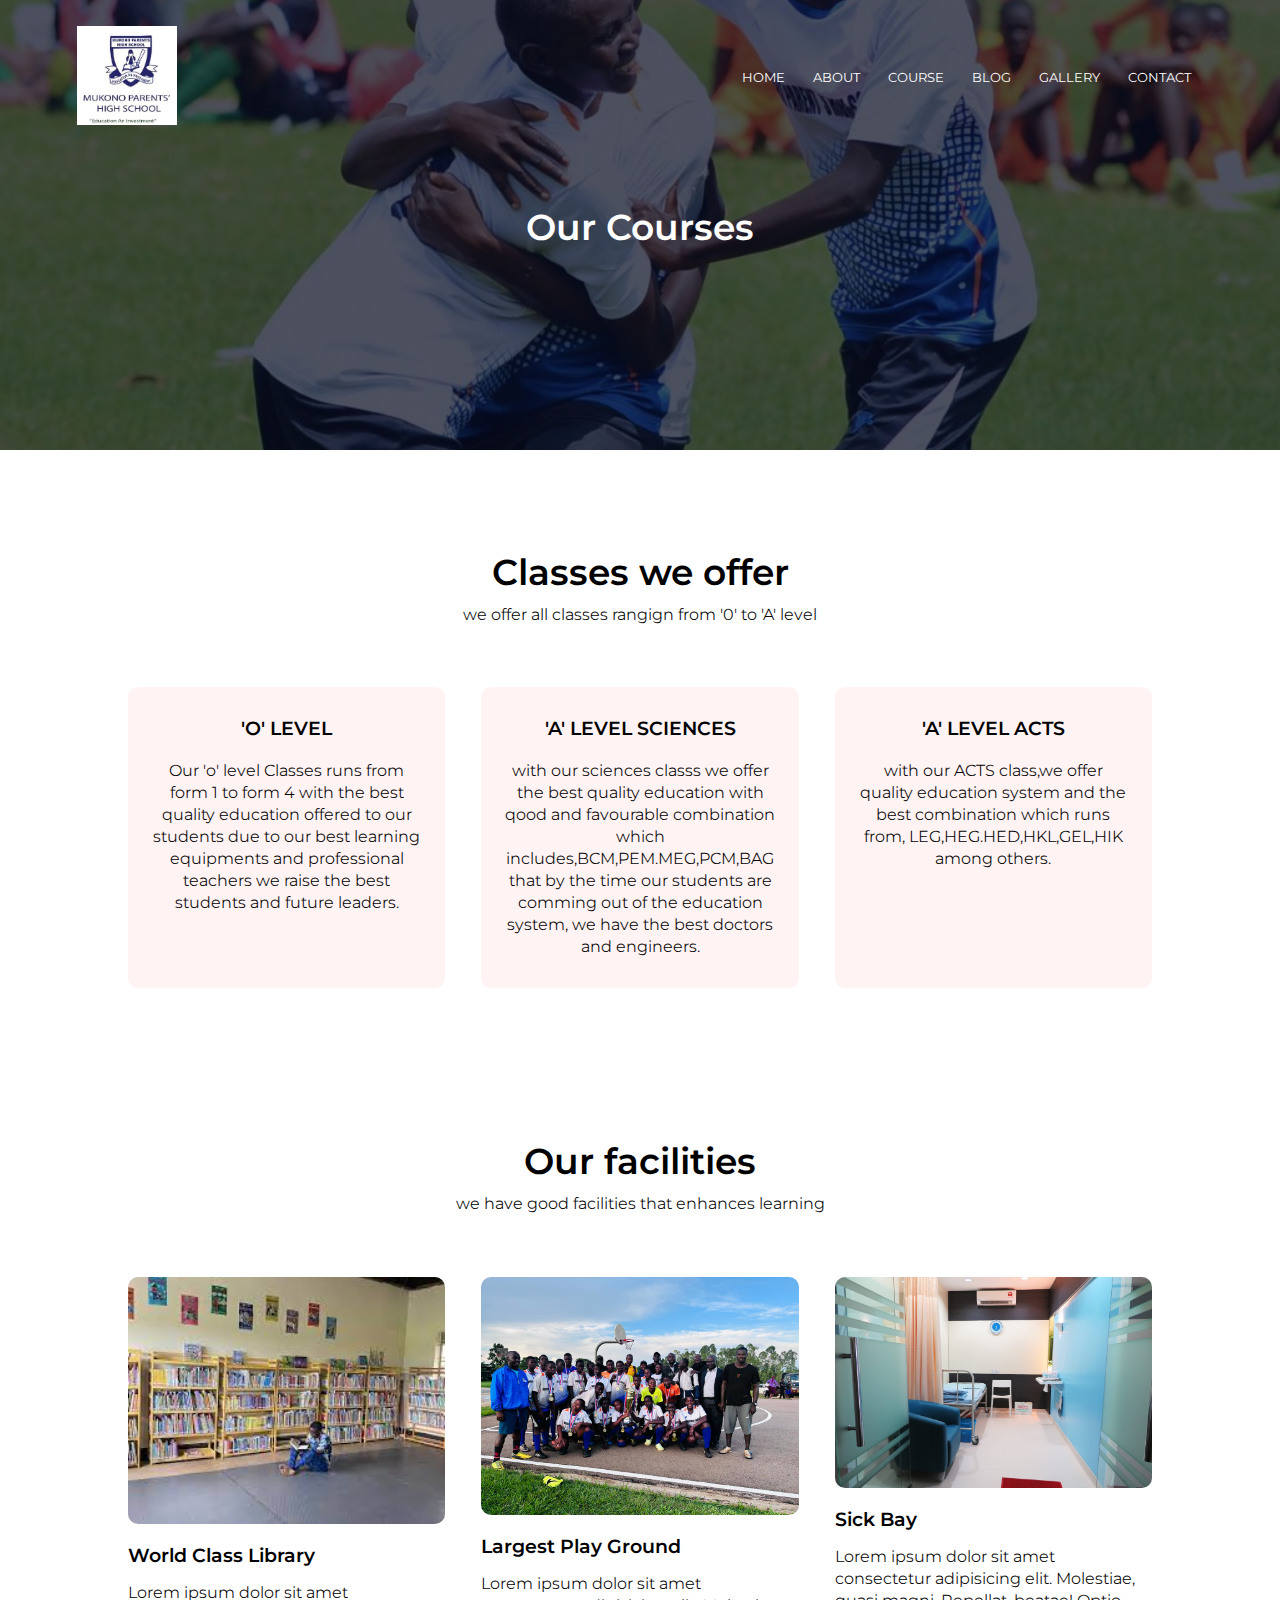
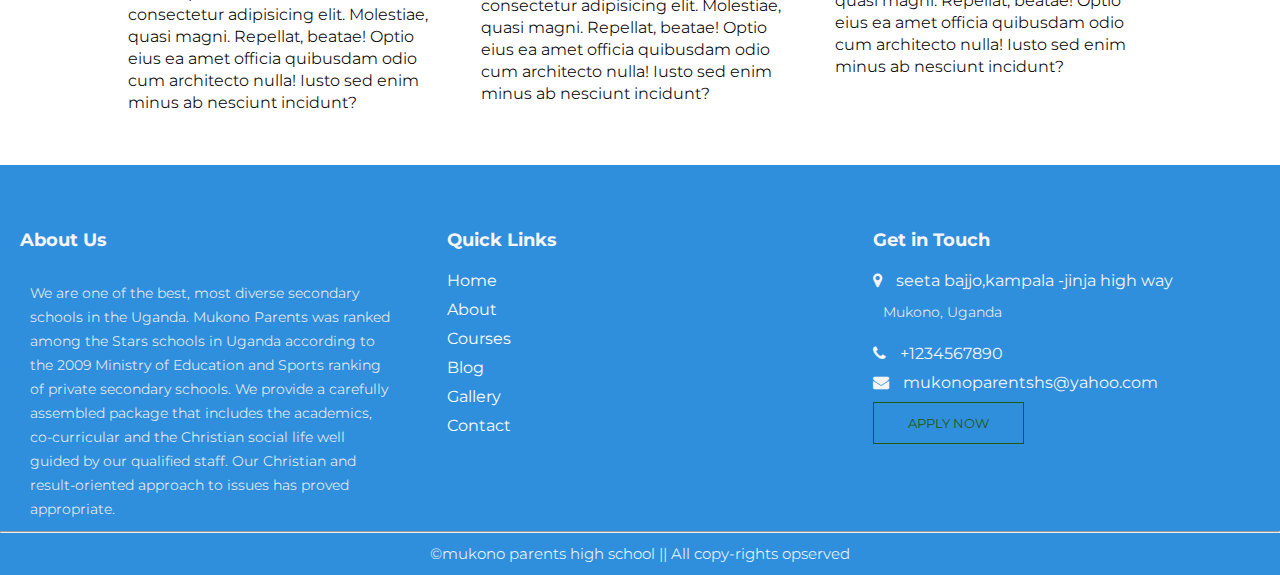
<file: MUKONO PARENTS EDITED/course.html>
<!DOCTYPE html>
<html lang="en">
  <head>
    <meta charset="UTF-8" />
    <meta name="viewport" content="width=device-width, initial-scale=1.0" />
    <title>Mukono Parents High School</title>
    <link rel="stylesheet" href="style.css" />
    <link rel="preconnect" href="https://fonts.googleapis.com" />
    <link rel="preconnect" href="https://fonts.gstatic.com" crossorigin />
    <link
      href="https://fonts.googleapis.com/css2?family=Montserrat:ital,wght@0,100..900;1,100..900&family=Poppins:ital,wght@0,100;0,200;0,300;0,400;0,500;0,600;0,700;0,800;0,900;1,100;1,200;1,300;1,400;1,500;1,600;1,700;1,800;1,900&display=swap"
      rel="stylesheet"
    />
    <link
      rel="stylesheet"
      href="https://stackpath.bootstrapcdn.com/font-awesome/4.7.0/css/font-awesome.min.css"
    />
  </head>
  <body>
    <!-- Header Section -->
    <section class="sub-header">
      <nav>
        <a href="index.html"><img src="img/logo.jpeg" /></a>
        <div class="nav-links" id="navLinks">
          <i class="fa fa-times" onclick="hideMenu()"></i>
          <ul>
            <li><a href="index.html">HOME</a></li>
            <li><a href="about.html">ABOUT</a></li>
            <li><a href="course.html">COURSE</a></li>
            <li><a href="blog.html">BLOG</a></li>
            <li><a href="gallery.html">GALLERY</a></li>
            <li><a href="contact.html">CONTACT</a></li>
          </ul>
        </div>
        <i class="fa fa-bars" onclick="showMenu()"></i>
      </nav>
      <h1>Our Courses</h1>
    </section>

    <!-- Course content -->
    <section class="course">
      <h1>Classes we offer</h1>
      <p>we offer all classes rangign from '0' to 'A' level</p>
      <div class="row">
        <div class="course-col">
          <h3>'O' LEVEL</h3>
          <p>
            Our 'o' level Classes runs from form 1 to form 4 with the best quality education offered to our students due to our best learning equipments and professional teachers we raise the best students and future leaders.
          </p>
        </div>
        <div class="course-col">
          <h3>'A' LEVEL SCIENCES</h3>
          <p>
            with our sciences classs we offer the best quality education with qood and favourable combination which includes,BCM,PEM.MEG,PCM,BAG that by the time our students are comming out of the education system, we have the best doctors and engineers.
          </p>
        </div>
        <div class="course-col">
          <h3>'A' LEVEL ACTS</h3>
          <p>
            with our ACTS class,we offer quality education system and the best combination which runs from, LEG,HEG.HED,HKL,GEL,HIK among others.
          </p>
        </div>
      </div>
    </section>
    <!-- Facilities Content -->
    <section class="facilities">
      <h1>Our facilities</h1>
      <p>we have good facilities that enhances learning </p>
      <div class="row">
        <div class="facilities-col">
          <img src="img/29-4.jpg" />
          <h3>World Class Library</h3>
          <p>
            Lorem ipsum dolor sit amet consectetur adipisicing elit. Molestiae,
            quasi magni. Repellat, beatae! Optio eius ea amet officia quibusdam
            odio cum architecto nulla! Iusto sed enim minus ab nesciunt
            incidunt?
          </p>
        </div>
        <div class="facilities-col">
          <img src="img/28.jpeg" />
          <h3>Largest Play Ground</h3>
          <p>
            Lorem ipsum dolor sit amet consectetur adipisicing elit. Molestiae,
            quasi magni. Repellat, beatae! Optio eius ea amet officia quibusdam
            odio cum architecto nulla! Iusto sed enim minus ab nesciunt
            incidunt?
          </p>
        </div>
        <div class="facilities-col">
          <img src="img/29-2.jpg" />
          <h3>Sick Bay</h3>
          <p>
            Lorem ipsum dolor sit amet consectetur adipisicing elit. Molestiae,
            quasi magni. Repellat, beatae! Optio eius ea amet officia quibusdam
            odio cum architecto nulla! Iusto sed enim minus ab nesciunt
            incidunt?
          </p>
        </div>
      </div>
    </section>
<!-- Footer Section -->
<footer>
  <div class="container">
    <div class="row">
      <div class="footer-col">
        <h4>About Us</h4>
        <p>
          We are one of the best, most diverse secondary schools in the Uganda. Mukono Parents was 
          ranked among the Stars schools in Uganda according to the 2009 Ministry of Education and 
          Sports ranking of private secondary schools.
          
          We provide a carefully assembled package that includes the academics, co-curricular and the Christian 
          social life well guided by our qualified staff. Our Christian and result-oriented approach to issues 
          has proved appropriate.
          
        </p>
      </div>
      <div class="footer-col">
        <h4>Quick Links</h4>
        <ul>
          <li><a href="index.html">Home</a></li>
          <li><a href="about.html">About</a></li>
          <li><a href="course.html">Courses</a></li>
          <li><a href="blog.html">Blog</a></li>
          <li><a href="gallery.html">Gallery</a></li>
          <li><a href="contact.html">Contact</a></li>
        </ul>
      </div>
      <div class="footer-col">
        <h4>Get in Touch</h4>
        <ul>
          <li><i class="fa fa-map-marker"></i>  seeta bajjo,kampala -jinja high way
            <P>Mukono, Uganda</P></li>
          <li><i class="fa fa-phone"></i> +1234567890</li>
          <li><i class="fa fa-envelope"></i> mukonoparentshs@yahoo.com</li>
        <a href="https://docs.google.com/forms/d/e/1FAIpQLSeHrAQelpTEQXDjTm_EuXPVsO-MV9IlmvVej2JhAoj5kttdlA/viewform?usp=sf_link"><button type="submit" class="hero-btn red-btn">APPLY NOW</button></a>
        </ul>
      </div>
    </div>
  </div>
  <hr>
<p style="text-align: center; font-size: 15px; color: aliceblue;"> &copy;mukono parents high 
school || All copy-rights opserved</p>
</footer>


<!-- JavaScript -->
    <script>
      var navLinks = document.getElementById("navLinks");
      function showMenu() {
        navLinks.style.right = "0";
      }
      function hideMenu() {
        navLinks.style.right = "-200px";
      }
    </script>
  </body>
</html>
</file>
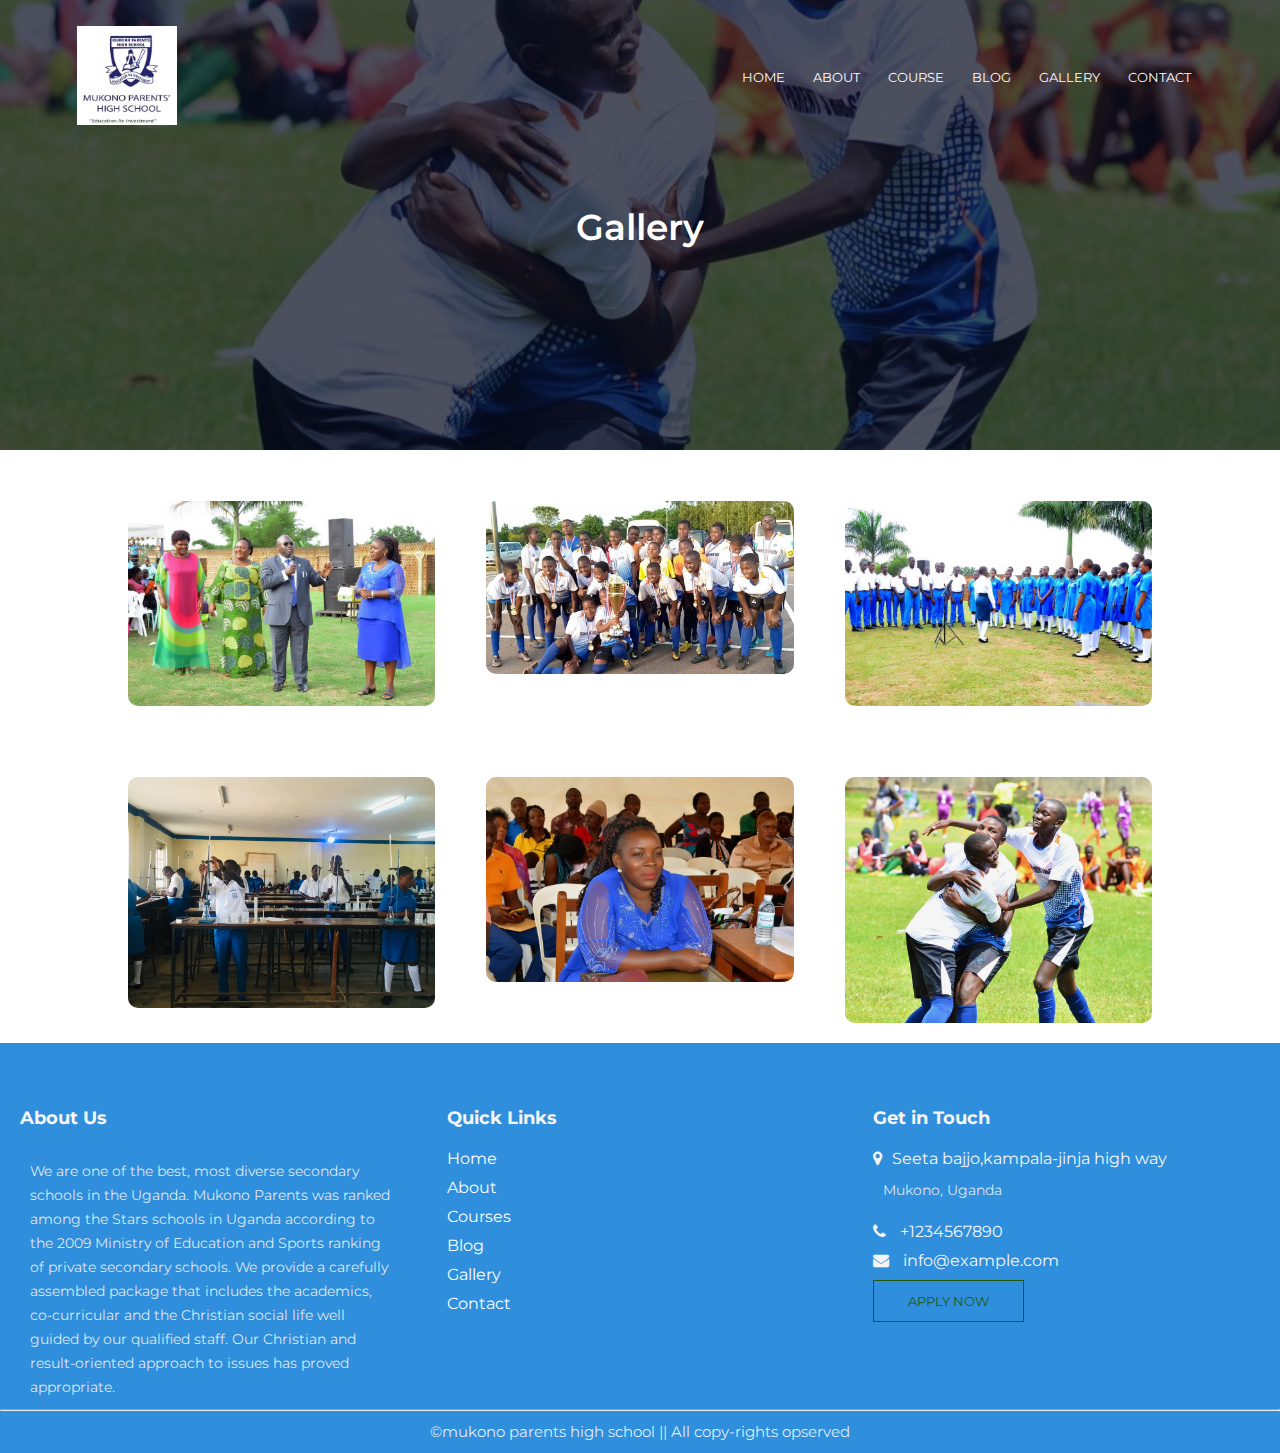
<file: MUKONO PARENTS EDITED/gallery.html>
<!DOCTYPE html>
<html lang="en">
  <head>
    <meta charset="UTF-8" />
    <meta name="viewport" content="width=device-width, initial-scale=1.0" />
    <title>Mukono Parents High School</title>
    <link rel="stylesheet" href="style.css" />
    <link rel="preconnect" href="https://fonts.googleapis.com" />
    <link rel="preconnect" href="https://fonts.gstatic.com" crossorigin />
    <link
      href="https://fonts.googleapis.com/css2?family=Montserrat:ital,wght@0,100..900;1,100..900&family=Poppins:ital,wght@0,100;0,200;0,300;0,400;0,500;0,600;0,700;0,800;0,900;1,100;1,200;1,300;1,400;1,500;1,600;1,700;1,800;1,900&display=swap"
      rel="stylesheet"
    />
    <link
      rel="stylesheet"
      href="https://stackpath.bootstrapcdn.com/font-awesome/4.7.0/css/font-awesome.min.css"
    />
  </head>
  <body>
    <!-- Header Section -->
    <section class="sub-header">
      <nav>
        <a href="index.html"><img src="img/logo.jpeg" /></a>
        <div class="nav-links" id="navLinks">
          <i class="fa fa-times" onclick="hideMenu()"></i>
          <ul>
            <li><a href="index.html">HOME</a></li>
            <li><a href="about.html">ABOUT</a></li>
            <li><a href="course.html">COURSE</a></li>
            <li><a href="blog.html">BLOG</a></li>
            <li><a href="gallery.html">GALLERY</a></li>
            <li><a href="contact.html">CONTACT</a></li>
          </ul>
        </div>
        <i class="fa fa-bars" onclick="showMenu()"></i>
      </nav>
      <h1>Gallery</h1>
    </section>

  <!-- Gallery Section -->
  <section class="gallery">
    <div class="row">
      <div class="gallery-col">
        <img src="img/31.jpeg" alt="Image 1" />
        <div class="image-info">
          <h3>Title 1</h3>
          <p>Lorem ipsum dolor sit amet consectetur adipisicing elit. Est sit neque hic, quasi voluptas aliquid iusto. Voluptatum doloremque, quo, unde quia, pariatur aliquid veritatis ea sint adipisci asperiores culpa autem?</p>
        </div>
      </div>
      <div class="gallery-col">
        <img src="img/11.jpeg" alt="Image 1" />
        <div class="image-info">
          <h3>Title 1</h3>
          <p>Lorem ipsum dolor sit amet consectetur adipisicing elit. Exercitationem, id explicabo sapiente unde suscipit odio at numquam maiores, consectetur atque, excepturi accusantium? Cumque possimus laborum illo corporis deserunt dolores beatae?</p>
        </div>
      </div>
      <div class="gallery-col">
        <img src="img/16.jpeg" alt="Image 1" />
        <div class="image-info">
          <h3>Title 1</h3>
          <p>Lorem ipsum dolor sit amet consectetur adipisicing elit. Laborum, distinctio? Non enim cumque, repudiandae rem ea eligendi explicabo perferendis dicta placeat deserunt temporibus dolorum iusto voluptas rerum, earum hic necessitatibus?</p>
        </div>
      </div>
      <!-- Repeat for other images -->
    </div>
    <div class="row">
      <div class="gallery-col">
        <img src="img/19.jpeg" alt="Image 1" />
        <div class="image-info">
          <h3>Title 1</h3>
          <p>Lorem ipsum dolor sit amet consectetur adipisicing elit. Laborum, distinctio? Non enim cumque, repudiandae rem ea eligendi explicabo perferendis dicta placeat deserunt temporibus dolorum iusto voluptas rerum, earum hic necessitatibus?</p>
        </div>
      </div>
      <div class="gallery-col">
        <img src="img/18.jpeg" alt="Image 1" />
        <div class="image-info">
          <h3>Title 1</h3>
          <p>Lorem ipsum dolor sit amet consectetur adipisicing elit. Laborum, distinctio? Non enim cumque, repudiandae rem ea eligendi explicabo perferendis dicta placeat deserunt temporibus dolorum iusto voluptas rerum, earum hic necessitatibus?</p>
        </div>
      </div>
      <div class="gallery-col">
        <img src="img/13.jpeg" alt="Image 1" />
        <div class="image-info">
          <h3>Title 1</h3>
          <p>Lorem ipsum dolor sit amet consectetur adipisicing elit. Laborum, distinctio? Non enim cumque, repudiandae rem ea eligendi explicabo perferendis dicta placeat deserunt temporibus dolorum iusto voluptas rerum, earum hic necessitatibus?</p>
        </div>
      </div>
    </div>
  </section>
  

<footer>
  <div class="container">
    <div class="row">
      <div class="footer-col">
        <h4>About Us</h4>
        <p>
          We are one of the best, most diverse secondary schools in the Uganda. Mukono Parents was 
          ranked among the Stars schools in Uganda according to the 2009 Ministry of Education and 
          Sports ranking of private secondary schools.
          
          We provide a carefully assembled package that includes the academics, co-curricular and the Christian 
          social life well guided by our qualified staff. Our Christian and result-oriented approach to issues 
          has proved appropriate.
        </p>
      </div>
      <div class="footer-col">
        <h4>Quick Links</h4>
        <ul>
          <li><a href="index.html">Home</a></li>
          <li><a href="about.html">About</a></li>
          <li><a href="course.html">Courses</a></li>
          <li><a href="blog.html">Blog</a></li>
          <li><a href="gallery.html">Gallery</a></li>
          <li><a href="contact.html">Contact</a></li>
        </ul>
      </div>
      <div class="footer-col">
        <h4>Get in Touch</h4>
        <ul>
          <li><i class="fa fa-map-marker"></i>Seeta bajjo,kampala-jinja high way
            <P>Mukono, Uganda</P></li>
          <li><i class="fa fa-phone"></i> +1234567890</li>
          <li><i class="fa fa-envelope"></i> info@example.com</li>
         <a href=""> <button  type="submit" class="hero-btn red-btn">APPLY NOW</button> </a>
        </ul>
      </div>
    </div>
  </div>
  <hr>
<p style="text-align: center; font-size: 15px; color: aliceblue;"> &copy;mukono parents high 
school || All copy-rights opserved</p>
</footer>


<!-- JavaScript -->
<script>
  var navLinks = document.getElementById("navLinks");
  function showMenu() {
    navLinks.style.right = "0";
  }
  function hideMenu() {
    navLinks.style.right = "-200px";
  }
  document.addEventListener("DOMContentLoaded", function () {
  const galleryCols = document.querySelectorAll(".gallery-col");

  galleryCols.forEach((col) => {
    col.addEventListener("click", function () {
      const isActive = this.classList.contains("active");

      // Close all active descriptions
      const activeCols = document.querySelectorAll(".gallery-col.active");
      activeCols.forEach((activeCol) => {
        activeCol.classList.remove("active");
      });

      // If the clicked element was not already active, open its description
      if (!isActive) {
        this.classList.add("active");
      }
    });
  });
});



</script>
  </body>
</html>
</file>
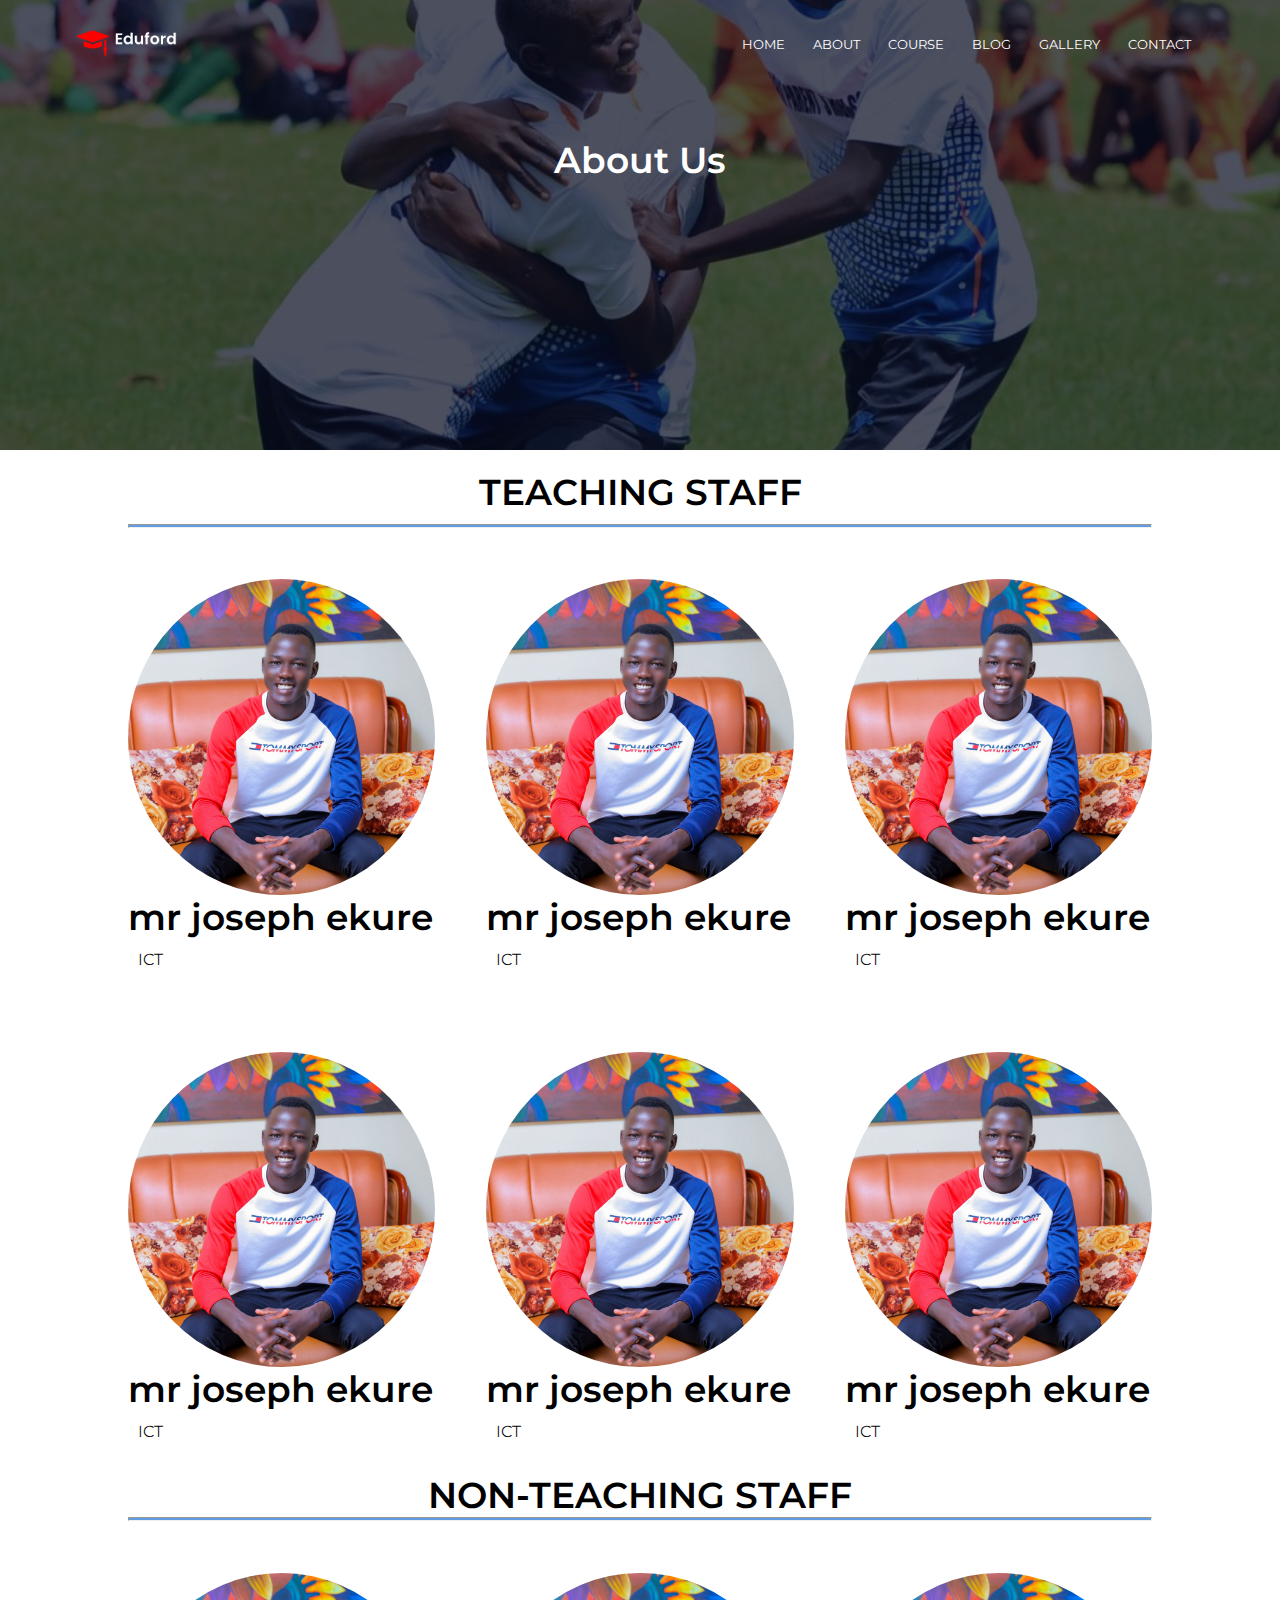
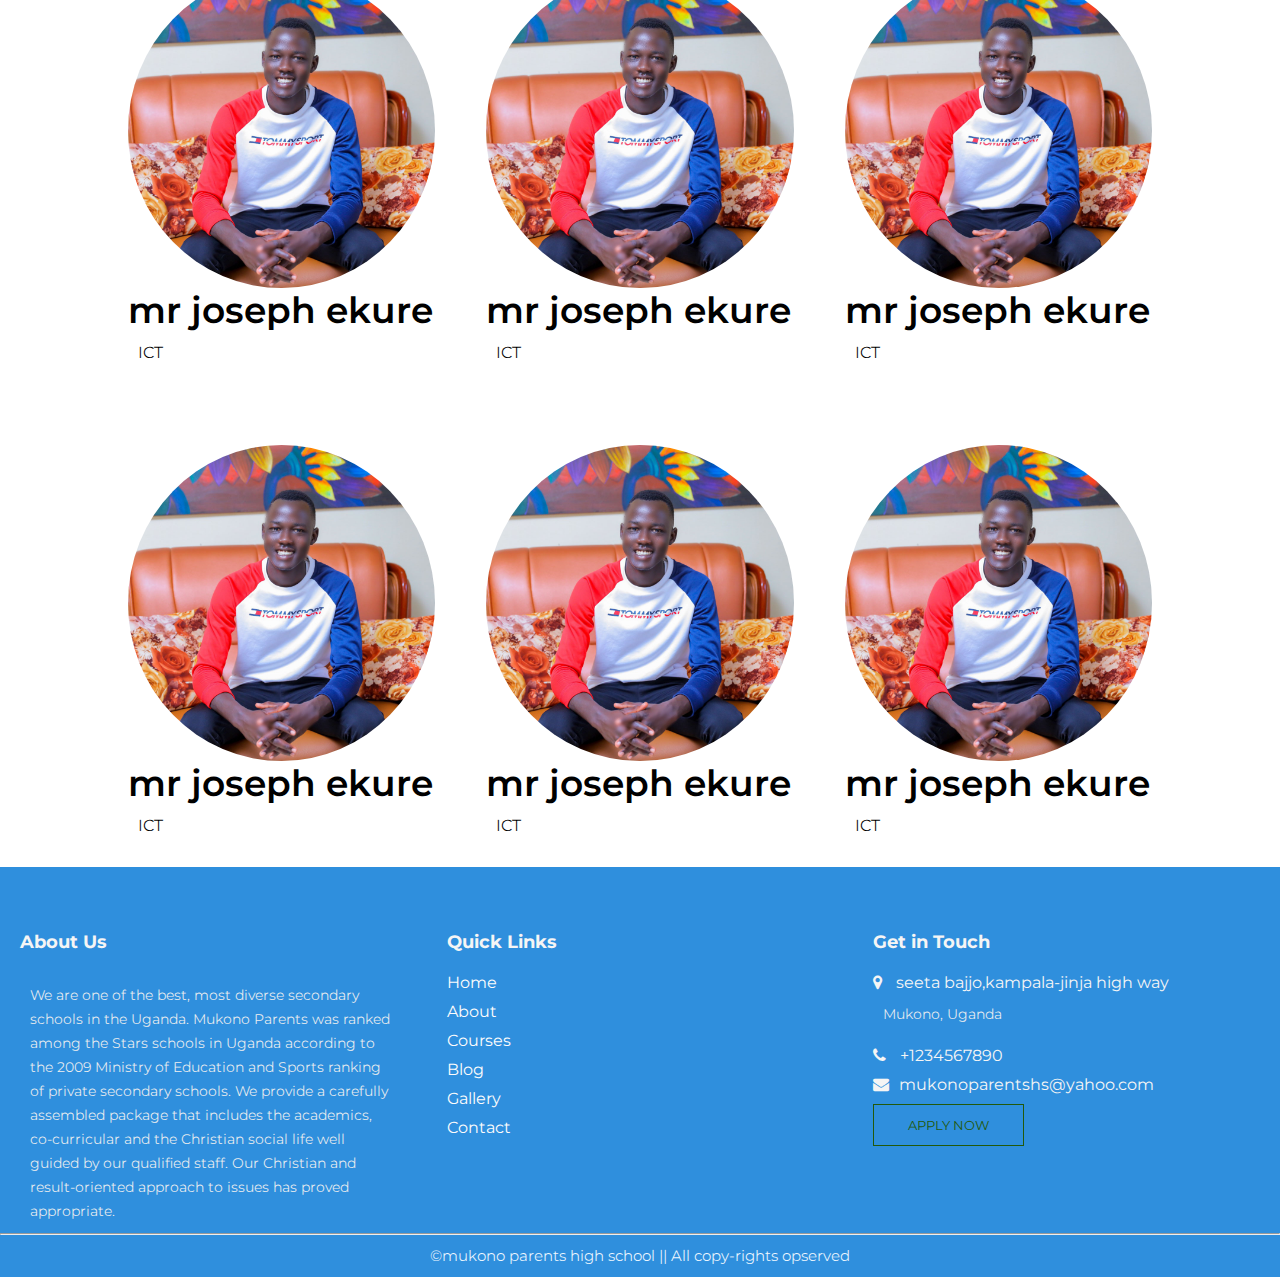
<file: MUKONO PARENTS EDITED/staff.html>
<!DOCTYPE html>
<html lang="en">
  <head>
    <meta charset="UTF-8" />
    <meta name="viewport" content="width=device-width, initial-scale=1.0" />
    <title>Mukono Parents High School</title>
    <link rel="stylesheet" href="style.css" />
    <link rel="preconnect" href="https://fonts.googleapis.com" />
    <link rel="preconnect" href="https://fonts.gstatic.com" crossorigin />
    <link
      href="https://fonts.googleapis.com/css2?family=Montserrat:ital,wght@0,100..900;1,100..900&family=Poppins:ital,wght@0,100;0,200;0,300;0,400;0,500;0,600;0,700;0,800;0,900;1,100;1,200;1,300;1,400;1,500;1,600;1,700;1,800;1,900&display=swap"
      rel="stylesheet"
    />
    <link
      rel="stylesheet"
      href="https://stackpath.bootstrapcdn.com/font-awesome/4.7.0/css/font-awesome.min.css"
    />
  </head>
  <body>
    <!-- Header Section -->
    <section class="sub-header">
      <nav>
        <a href="index.html"><img src="img/logo.png" /></a>
        <div class="nav-links" id="navLinks">
          <i class="fa fa-times" onclick="hideMenu()"></i>
          <ul>
            <li><a href="index.html">HOME</a></li>
            <li><a href="about.html">ABOUT</a></li>
            <li><a href="course.html">COURSE</a></li>
            <li><a href="blog.html">BLOG</a></li>
            <li><a href="gallery.html">GALLERY</a></li>
            <li><a href="contact.html">CONTACT</a></li>
          </ul>
        </div>
        <i class="fa fa-bars" onclick="showMenu()"></i>
      </nav>
      <h1>About Us</h1>
    </section>

  <!-- Gallery Section -->
  <section class="gallery">
    <h1 style="text-align: center;margin-top: 20px;">TEACHING STAFF</h1>
    <hr style="background-color:rgb(95, 156, 226); height: 2px; margin-top:10px;">         
    <div class="row">
      <div class="gallery-col">
        <img src="img/lala (1).jpg" alt="Image 1" style="border-radius: 50%;" />
        <h1>mr joseph ekure</h1>
        <p>ICT</p>
      </div>
      <div class="gallery-col">
        <img src="img/lala (1).jpg" alt="Image 1" style="border-radius: 50%;" />
        <h1>mr joseph ekure</h1>
        <p>ICT</p>
      </div>
      <div class="gallery-col">
        <img src="img/lala (1).jpg" alt="Image 1" style="border-radius: 50%;" />
        <h1>mr joseph ekure</h1>
        <p>ICT</p>
      </div>
      
      <!-- Repeat for other images -->
    </div>
    <div class="row">
      <div class="gallery-col">
        <img src="img/lala (1).jpg" alt="Image 1" style="border-radius: 50%;" />
        <h1>mr joseph ekure</h1>
        <p>ICT</p>
      </div>
      <div class="gallery-col">
        <img src="img/lala (1).jpg" alt="Image 1" style="border-radius: 50%;" />
        <h1>mr joseph ekure</h1>
        <p>ICT</p>
      </div>
      <div class="gallery-col">
        <img src="img/lala (1).jpg" alt="Image 1" style="border-radius: 50%;" />
        <h1>mr joseph ekure</h1>
        <p>ICT</p>
      </div>
      
      <!-- Repeat for other images -->
    </div>
      <H1 style="text-align: center;">NON-TEACHING STAFF</H1>
    <hr style="background-color:rgb(95, 156, 226); height: 2px;">
    <div class="row">
      <div class="gallery-col">
        <img src="img/lala (1).jpg" alt="Image 1" style="border-radius: 50%;" />
      <h1>mr joseph ekure</h1>
      <p>ICT</p>
      </div>
      <div class="gallery-col">
        <img src="img/lala (1).jpg" alt="Image 1" style="border-radius: 50%;" />
        <h1>mr joseph ekure</h1>
        <p>ICT</p>
      </div>
      <div class="gallery-col">
        <img src="img/lala (1).jpg" alt="Image 1" style="border-radius: 50%;" />
          <h1>mr joseph ekure</h1>
          <p>ICT</p>
      </div>
    </div>
    <div class="row">
      <div class="gallery-col">
        <img src="img/lala (1).jpg" alt="Image 1" style="border-radius: 50%;" />
        <h1>mr joseph ekure</h1>
        <p>ICT</p>
      </div>
      <div class="gallery-col">
        <img src="img/lala (1).jpg" alt="Image 1" style="border-radius: 50%;" />
        <h1>mr joseph ekure</h1>
        <p>ICT</p>
      </div>
      <div class="gallery-col">
        <img src="img/lala (1).jpg" alt="Image 1" style="border-radius: 50%;" />
        <h1>mr joseph ekure</h1>
        <p>ICT</p>
      </div>
      
      <!-- Repeat for other images -->
    </div>
  </section>
  

<footer>
  <div class="container">
    <div class="row">
      <div class="footer-col">
        <h4>About Us</h4>
        <p>
          We are one of the best, most diverse secondary schools in the Uganda. Mukono Parents was 
          ranked among the Stars schools in Uganda according to the 2009 Ministry of Education and 
          Sports ranking of private secondary schools.
          
          We provide a carefully assembled package that includes the academics, co-curricular and the Christian 
          social life well guided by our qualified staff. Our Christian and result-oriented approach to issues 
          has proved appropriate.
        </p>
      </div>
      <div class="footer-col">
        <h4>Quick Links</h4>
        <ul>
          <li><a href="index.html">Home</a></li>
          <li><a href="about.html">About</a></li>
          <li><a href="course.html">Courses</a></li>
          <li><a href="blog.html">Blog</a></li>
          <li><a href="gallery.html">Gallery</a></li>
          <li><a href="contact.html">Contact</a></li>
        </ul>
      </div>
      <div class="footer-col">
        <h4>Get in Touch</h4>
        <ul>
          <li><i class="fa fa-map-marker"></i> seeta bajjo,kampala-jinja high way
            <P>Mukono, Uganda</P></li>
          <li><i class="fa fa-phone"></i> +1234567890</li>
          <li><i class="fa fa-envelope"></i>mukonoparentshs@yahoo.com</li>
          <button type="submit" class="hero-btn red-btn">APPLY NOW</button>
        </ul>
      </div>
    </div>
  </div>
  <hr>
<p style="text-align: center; font-size: 15px; color: aliceblue;"> &copy;mukono parents high 
school || All copy-rights opserved</p>
</footer>


<!-- JavaScript -->
<script>
  var navLinks = document.getElementById("navLinks");
  function showMenu() {
    navLinks.style.right = "0";
  }
  function hideMenu() {
    navLinks.style.right = "-200px";
  }
  document.addEventListener("DOMContentLoaded", function () {
  const galleryCols=document.querySelectorAll(".gallery-col");

  galleryCols.forEach((col) => {
    col.addEventListener("click", function () {
      const isActive = this.classList.contains("active");

      // Close all active descriptions
      const activeCols = document.querySelectorAll(".gallery-col.active");
      activeCols.forEach((activeCol) => {
        activeCol.classList.remove("active");
      });

      // If the clicked element was not already active, open its description
      if (!isActive) {
        this.classList.add("active");
      }
    });
  });
});



</script>
  </body>
</html>
</file>
<file: MUKONO PARENTS EDITED/style.css>
* {
  margin: 0;
  padding: 0;
  font-family: Montserrat;
}

/* Header Style */
.header {
  min-height: 100vh;
  width: 100%;
  background-position: center;
  background-size: cover;
  background-image: linear-gradient(rgba(4, 9, 30, 0.7), rgba(4, 9, 30, 0.7)),
    url(img/19.jpeg);
  position: relative;
  background-attachment: fixed;
}

/* Nav Style */
nav {
  display: flex;
  padding: 2% 6%;
  justify-content: space-between;
  align-items: center;
}

nav img {
  width: 100px;
}

.nav-links {
  flex: 1;
  text-align: right;
}

.nav-links ul li {
  list-style: none;
  display: inline-block;
  padding: 8px 12px;
  position: relative;
}

.nav-links ul li a {
  color: #fff;
  text-decoration: none;
  font-size: 13px;
}

.nav-links ul li::after {
  content: "";
  width: 0%;
  height: 2px;
  background-color: #23590b;
  display: block;
  margin: auto;
  transition: 0.5s;
}
.nav-links ul li:hover:after {
  width: 100%;
}
/* Heading and Hero Button */
.text-box {
  width: 90%;
  color: #fff;
  position: absolute;
  top: 50%;
  left: 50%;
  transform: translate(-50%, -50%);
  text-align: center;
}

.text-box h1 {
  font-size: 62px;
}

.text-box p {
  margin: 10px 0 40px;
  font-size: 14px;
  color: #fff;
}

.hero-btn {
  display: inline-block;
  text-decoration: none;
  color: #fff;
  border: 1px solid #fff;
  padding: 12px 34px;
  font-size: 13px;
  background: transparent;
  position: relative;
  cursor: pointer;
}

.hero-btn:hover {
  border: 1px solid #23590b;
  background: #23590b;
  transition: 1s;
}

nav .fa {
  display: none;
}

.course {
  width: 80%;
  margin: auto;
  text-align: center;
  padding-top: 100px;
}

h1 {
  font-size: 36px;
  font-weight: 600;
}

p {
  color: #000000;
  font-size: 16px;
  font-weight: 350;
  line-height: 22px;
  padding: 10px;
}

.row {
  margin-top: 5%;
  display: flex;
  justify-content: space-between;
}

.course-col {
  flex-basis: 31%;
  background: #fff3f3;
  border-radius: 10px;
  margin-bottom: 5%;
  padding: 20px 12px;
  box-sizing: border-box;
  transition: 0.5s;
}

h3 {
  text-align: center;
  font-weight: 600;
  margin: 10px 0;
}

.course-col:hover {
  box-shadow: 0 0 20px 0px rgba(0, 0, 0, 0.2);
}
/* Campus Style */
.campus {
  margin: auto;
  width: 80%;
  text-align: center;
  padding: 50px;
}

.campus-col {
  flex-basis: 32%;
  border-radius: 10px;
  margin-bottom: 30px;
  overflow: hidden;
  position: relative;
}

.campus-col img {
  width: 100%;
  display: block;
}

.layer {
  background-color: transparent;
  width: 100%;
  height: 100%;
  position: absolute;
  top: 0;
  left: 0;
  transition: 0.5s;
}

.layer:hover {
  background: rgba(43, 93, 9, 0.7);
}

.layer h3 {
  width: 100%;
  font-weight: 500;
  color: #fff;
  font-size: 26px;
  bottom: 0;
  left: 50%;
  transform: translate(-50%);
  position: absolute;
  opacity: 0;
  transition: 0.5s;
}

.layer:hover h3 {
  bottom: 49%;
  opacity: 1;
}
/* Facilities Style */
.facilities {
  margin: auto;
  width: 80%;
  text-align: center;
  padding-top: 100px;
}

.facilities-col {
  flex-basis: 31%;
  border-radius: 10px;
  margin-bottom: 5%;
  text-align: left;
}

.facilities-col img {
  width: 100%;
  border-radius: 10px;
}

.facilities-col p {
  padding: 0;
}

.facilities-col h3 {
  margin-top: 16px;
  margin-bottom: 15px;
  text-align: left;
}
/* Testimonials Style */
.testimonials {
  width: 80%;
  margin: auto;
  padding-top: 100px;
  text-align: center;
}

.testimonials-col {
  flex-basis: 44%;
  border-radius: 10px;
  margin-bottom: 5%;
  text-align: left;
  background: #fff3f3;
  padding: 25px;
  display: flex;
  cursor: pointer;
}

.testimonials-col img {
  height: 40px;
  margin-left: 5px;
  margin-right: 30px;
  border-radius: 50%;
}

.testimonials-col p {
  padding: 0;
}

.testimonials-col h3 {
  margin-top: 15px;
  text-align: left;
}

.testimonials-col .fa {
  color: #23590b;
}

.cta {
  margin: 100px auto;
  width: 80%;
  background-image: linear-gradient(rgba(0, 0, 0, 0.7), rgba(0, 0, 0, 0.7)),
    url(img/16.jpeg);
  background-position: center;
  background-size: cover;
  border-radius: 10px;
  text-align: center;
  padding: 100px 0;
}

.cta h1 {
  color: #fff;
  margin-bottom: 40px;
  padding: 0;
}

/* Footer Styles */
footer {
  background-color: #2f8fdd;
  color: #f5f5f5;
}

.container {
  display: flex;
  justify-content: center;
}

.footer-col {
  flex: 1;
  padding: 0 20px;
}

.footer-col h4 {
  font-size: 18px;
  margin-bottom: 20px;
}

.footer-col p {
  font-size: 14px;
  line-height: 24px;
  color: #f0f0f0;
}

.footer-col ul {
  list-style-type: none;
  padding: 0;
}

.footer-col ul li {
  margin-bottom: 10px;
}

.footer-col ul li a {
  color: #fcfcfc;
  text-decoration: none;
  transition: color 0.3s;
}

.footer-col ul li a:hover {
  color: #f44336;
}

.footer-col ul li i {
  margin-right: 10px;
}

.sub-header {
  background-image: linear-gradient(rgba(4, 9, 30, 0.7), rgba(4, 9, 30, 0.7)),
    url(img/13.jpeg);
  height: 50vh;
  width: 100%;
  background-position: center;
  background-size: cover;
  text-align: center;
  color: #fff;
}
.sub-header h1 {
  margin-top: 50px;
}
/* css about us */
.about-us {
  width: 80%;
  margin: auto;
  padding: 40px;
  padding-bottom: 50px;
}

.about-col {
  flex-basis: 100%;
  padding: 30px 2px;
  width: 100%;
}



/* .about-col img { */
  /* width: 100%; */
  /* border-radius: 10px; */
/* } */

.about-col h1 {
  padding-top: 0;
}

.about-col p {
  padding: 15px 0 25px;
}

.red-btn {
  border: 1px solid #23590b;
  background: transparent;
  color: #23590b;
}

.red-btn:hover {
  color: #fff;
}

.blog-content {
  width: 80%;
  margin: auto;
  padding: 60px 0;
}

.blog-left {
  flex-basis: 65%;
}

.blog-left img {
  width: 100%;
}

.blog-left h2 {
  color: #222;
  font-weight: 600;
  margin: 30px 0;
}

.blog-left p {
  color: #999;
  padding: 0;
}

.blog-right {
  flex-basis: 32%;
}

.blog-right h3 {
  background: #23590b;
  color: #fff;
  padding: 7px 0;
  font-size: 16px;
}

.blog-right div {
  display: flex;
  align-items: center;
  justify-content: space-between;
  color: #555;
  padding: 8px;
  box-sizing: border-box;
}

.comment-box {
  border: 1px solid #ccc;
  margin: 50px 0;
  padding: 10px 20px;
}

.comment-box h3 {
  text-align: left;
}

.comment-form input,
.comment-form textarea {
  width: 100%;
  padding: 10px;
  margin: 15px 0;
  box-sizing: border-box;
  border: none;
  outline: none;
  background: #f0f0f0;
}

.comment-form button {
  margin: 10px 0;
}
/* contact us page ================================*/
.location{
  width: 80%;
  margin: auto;
  padding: 80px 0;
}

.location iframe{
  width: 100%;
}
/* contact col */
.contact-us{
  width: 80%;
  margin: auto;
}

.contact-col{
  flex-basis: 48%;
  margin-bottom: 30px;
}
.contact-col div{
  display: flex;
  align-items: center;
  margin-bottom: 40px;
}
.contact-col div .fa{
  font-size: 28px;
  color: #23590b;
  margin: 10px;
  margin-right: 30px;
}
.contact-col div p{
  padding: 0;
}
.contact-col div h5{
  font-size: 20px;
  margin-bottom: 5px;
  color: #555;
  font-weight: 400;
}
.contact-col input,
.contact-col textarea {
  width: 100%;
  padding: 15px;
  margin-bottom: 17px;
  border: 1px solid #ccc;
  outline: none;
  box-sizing: border-box;
}

/* CSS for Gallery Section */
.gallery {
  width: 80%;
  margin: auto;
}

.gallery-col {
  flex-basis: 30%;
  margin-bottom: 20px;
  position: relative;
}

.gallery-col img {
  width: 100%;
  display: block;
  cursor: pointer;
  border-radius: 10px;
}

.image-info {
  position: absolute;
  top: 0;
  left: 0;
  width: 100%;
  height: 100%;
  background-color: rgba(66, 214, 202, 0.9);
  padding: 20px;
  box-sizing: border-box;
  display: flex;
  flex-direction: column;
  justify-content: center;
  align-items: center;
  text-align: center;
  visibility: hidden;
  opacity: 0;
  transition: visibility 3s, opacity 0.3s linear;
  border-radius: 10px;
}

.gallery-col.active .image-info {
  visibility: visible;
  opacity: 1 ;
}



/* Media */
@media (max-width: 700px) {
  .text-box h1 {
    font-size: 20px;
  }
  .nav-links ul li {
    display: block;
  }
  .nav-links {
    position: fixed;
    background: #23590b;
    height: 100vh;
    width: 200px;
    top: 0;
    right: -200px;
    text-align: left;
    z-index: 2;
    transition: 1s;
  }
  nav .fa {
    display: block;
    color: #fff;
    margin: 10px;
    font-size: 22px;
    cursor: pointer;
  }
  .nav-links ul {
    padding: 30px;
  }
  .row {
    flex-direction: column;
  }
  .testimonials-col img {
    margin-left: 0px;
    margin-right: 15px;
  }
  .cta h1 {
    font-size: 24px;
  }
  .footer-col {
    flex-direction: column;
    margin-bottom: 40px;
  }
  .sub-header h1 {
    font-size: 24px;
  }
  .gallery .row {
    flex-wrap: wrap;
  }

  .gallery-col {
    flex-basis: 48%;
    margin-bottom: 20px;
  }
}
</file>
